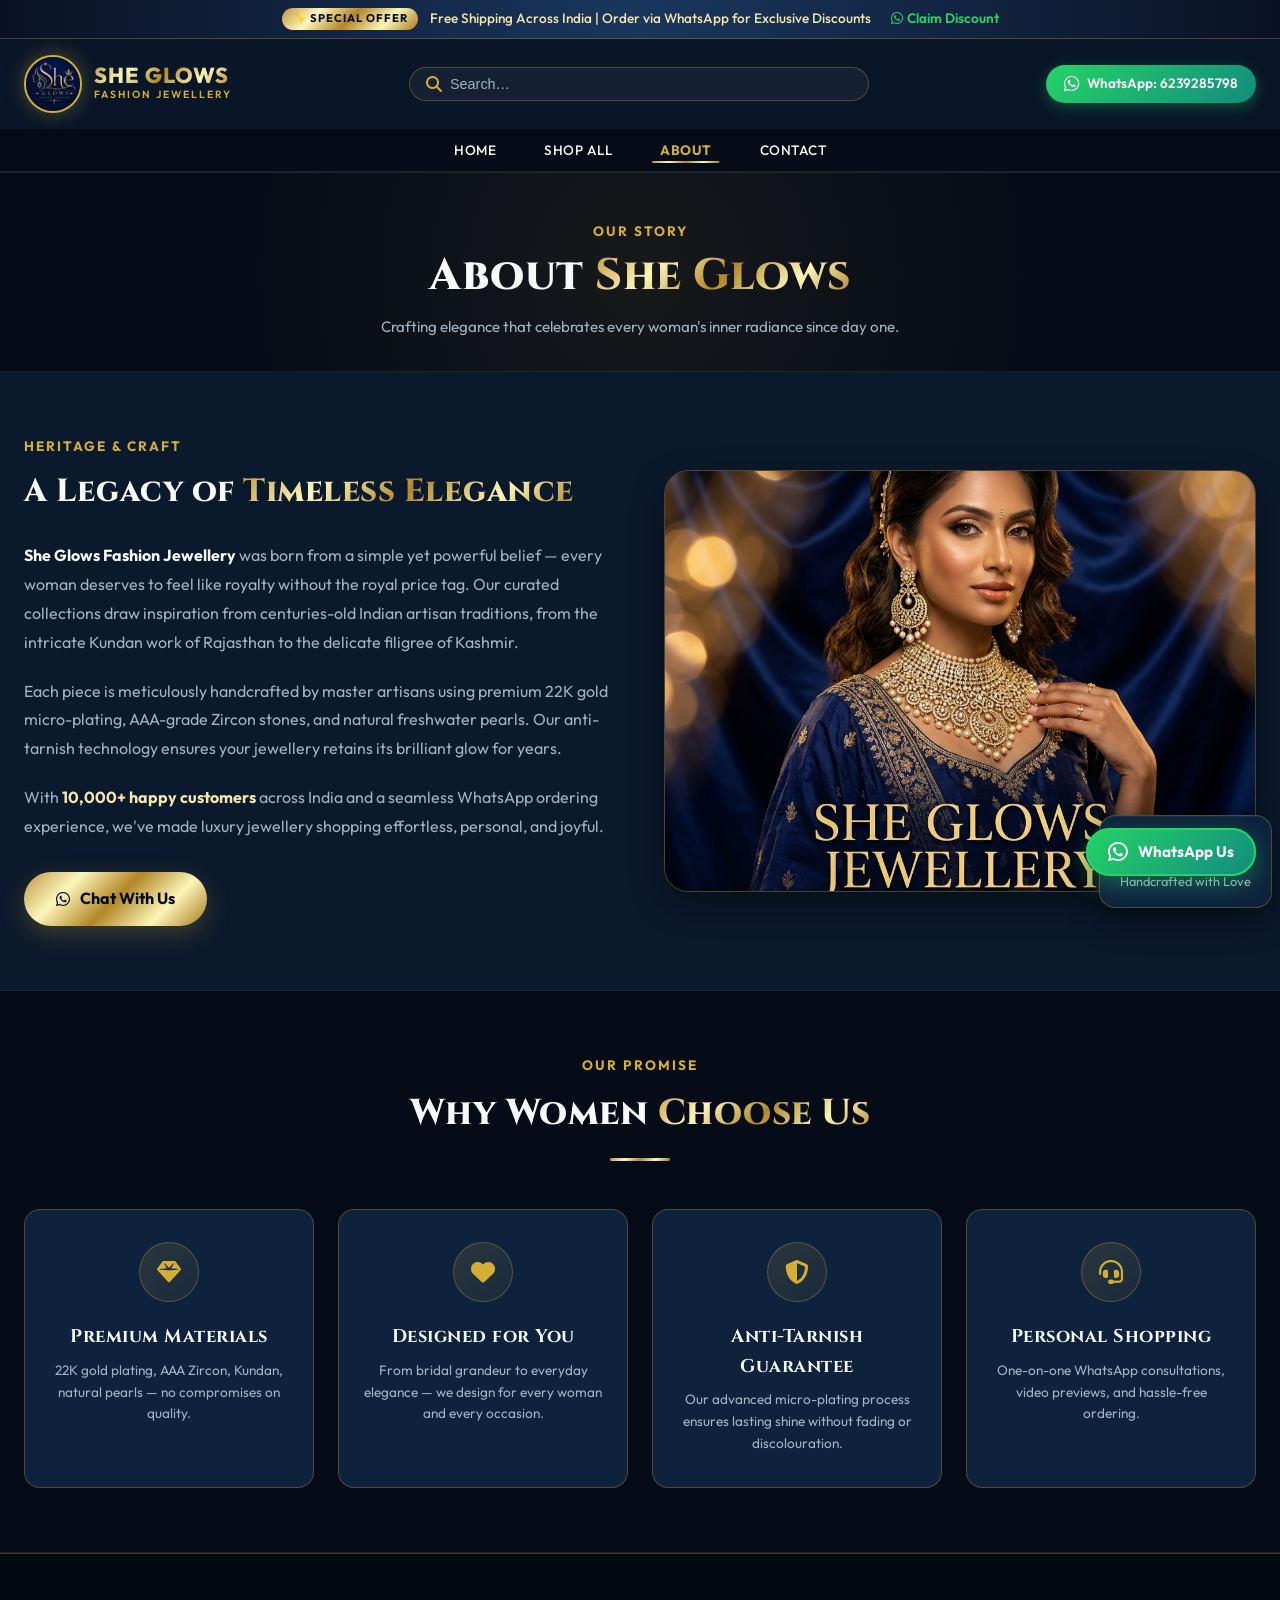
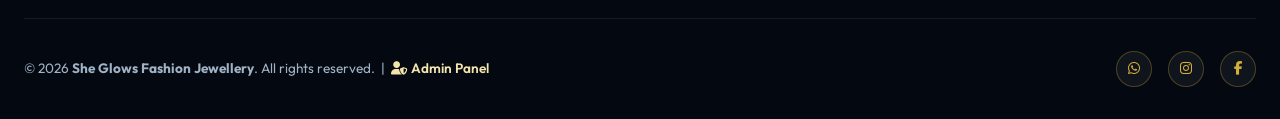
<file: about.html>
<!DOCTYPE html>
<html lang="en">
<head>
  <meta charset="UTF-8">
  <meta name="viewport" content="width=device-width, initial-scale=1.0">
  <title>About Us — She Glows Fashion Jewellery</title>
  <meta name="description" content="Learn about She Glows Fashion Jewellery — our heritage, craftsmanship, and mission to make every woman glow with royal handcrafted jewellery.">
  <link rel="icon" type="image/png" href="images/cat_jhumkis.png">
  <link rel="preconnect" href="https://fonts.googleapis.com">
  <link rel="preconnect" href="https://fonts.gstatic.com" crossorigin>
  <link href="https://fonts.googleapis.com/css2?family=Cinzel:wght@400;600;700;800;900&family=Outfit:wght@300;400;500;600;700&display=swap" rel="stylesheet">
  <link rel="stylesheet" href="https://cdnjs.cloudflare.com/ajax/libs/font-awesome/6.4.0/css/all.min.css">
  <link rel="stylesheet" href="css/styles.css">
</head>
<body>

  <!-- Announcement Ticker -->
  <div class="announcement-bar">
    <div class="container ticker-wrap">
      <div class="ticker-content">
        <span class="ticker-badge">✨ Special Offer</span>
        <span>Free Shipping Across India | Order via WhatsApp for Exclusive Discounts</span>
        <a href="https://wa.me/916239285798" target="_blank" class="ticker-wa-link"><i class="fab fa-whatsapp"></i> Claim Discount</a>
      </div>
    </div>
  </div>

  <!-- Header -->
  <header class="main-header">
    <div class="container header-container">
      <a href="index.html" class="brand-logo">
        <div class="logo-emblem"><img src="images/logo.jpg" alt="She Glows Logo" class="brand-logo-img"></div>
        <div class="brand-title-group"><span class="brand-name gold-text">SHE GLOWS</span><span class="brand-tagline">Fashion Jewellery</span></div>
      </a>
      <div class="search-wrapper">
        <div class="search-box"><i class="fas fa-search search-btn"></i><input type="text" id="search-input" class="search-input" placeholder="Search…" autocomplete="off"></div>
        <div id="search-results-dropdown" class="search-results-dropdown"></div>
      </div>
      <div class="header-actions">
        <a href="https://wa.me/916239285798" target="_blank" rel="noopener" class="contact-whatsapp-btn"><i class="fab fa-whatsapp" style="font-size:1.1rem;"></i><span>WhatsApp: 6239285798</span></a>
        <button class="mobile-nav-toggle" onclick="toggleMobileNav()"><i class="fas fa-bars"></i></button>
      </div>
    </div>
    <nav class="category-nav-bar">
      <div class="container">
        <ul class="cat-menu-list">
          <li class="cat-menu-item"><a href="index.html">Home</a></li>
          <li class="cat-menu-item"><a href="shop.html">Shop All</a></li>
          <li class="cat-menu-item"><a href="about.html" class="active-page">About</a></li>
          <li class="cat-menu-item"><a href="contact.html">Contact</a></li>
        </ul>
      </div>
    </nav>
  </header>

  <!-- Page Hero -->
  <section class="page-hero">
    <div class="container">
      <div class="page-hero-content">
        <span class="section-tag">Our Story</span>
        <h1 class="page-hero-title">About <span class="gold-text">She Glows</span></h1>
        <p class="page-hero-subtitle">Crafting elegance that celebrates every woman's inner radiance since day one.</p>
      </div>
    </div>
  </section>

  <!-- About Content -->
  <section style="padding: 4rem 0; background: var(--bg-secondary);">
    <div class="container">
      <div style="display: grid; grid-template-columns: 1fr 1fr; gap: 3rem; align-items: center;">
        <!-- Story Text -->
        <div>
          <span class="section-tag" style="text-align: left; display: block;">Heritage & Craft</span>
          <h2 style="font-family: 'Cinzel'; font-size: 2rem; font-weight: 800; margin-bottom: 1.5rem;">A Legacy of <span class="gold-text">Timeless Elegance</span></h2>
          <p style="color: var(--text-muted); margin-bottom: 1.25rem; line-height: 1.8;">
            <strong style="color: var(--text-light);">She Glows Fashion Jewellery</strong> was born from a simple yet powerful belief — every woman deserves to feel like royalty without the royal price tag. Our curated collections draw inspiration from centuries-old Indian artisan traditions, from the intricate Kundan work of Rajasthan to the delicate filigree of Kashmir.
          </p>
          <p style="color: var(--text-muted); margin-bottom: 1.25rem; line-height: 1.8;">
            Each piece is meticulously handcrafted by master artisans using premium 22K gold micro-plating, AAA-grade Zircon stones, and natural freshwater pearls. Our anti-tarnish technology ensures your jewellery retains its brilliant glow for years.
          </p>
          <p style="color: var(--text-muted); margin-bottom: 2rem; line-height: 1.8;">
            With <strong style="color: var(--gold-secondary);">10,000+ happy customers</strong> across India and a seamless WhatsApp ordering experience, we've made luxury jewellery shopping effortless, personal, and joyful.
          </p>
          <a href="https://wa.me/916239285798?text=Hi%20She%20Glows,%20tell%20me%20more%20about%20your%20brand!" target="_blank" class="btn-gold-primary" style="display: inline-flex;">
            <i class="fab fa-whatsapp"></i> Chat With Us
          </a>
        </div>
        <!-- Visual -->
        <div style="position: relative;">
          <div style="border-radius: var(--radius-lg); overflow: hidden; border: 1px solid var(--border-gold); box-shadow: var(--shadow-card);">
            <img src="images/hero_banner.png" alt="She Glows Artisan Craftsmanship" style="width: 100%; height: 420px; object-fit: cover;">
          </div>
          <div style="position: absolute; bottom: -16px; right: -16px; background: var(--bg-card); border: 1px solid var(--border-gold); padding: 16px 20px; border-radius: var(--radius-md); box-shadow: var(--shadow-card);">
            <div style="font-size: 1.5rem; font-weight: 800; color: var(--gold-primary); font-family: 'Cinzel';">100%</div>
            <div style="font-size: 0.8rem; color: var(--text-muted);">Handcrafted with Love</div>
          </div>
        </div>
      </div>
    </div>
  </section>

  <!-- Values Grid -->
  <section class="features-section">
    <div class="container">
      <div class="section-header">
        <span class="section-tag">Our Promise</span>
        <h2 class="section-title">Why Women <span class="gold-text">Choose Us</span></h2>
        <div class="section-divider"></div>
      </div>
      <div class="features-grid">
        <div class="feature-box">
          <div class="feature-icon-circle"><i class="fas fa-gem"></i></div>
          <h4>Premium Materials</h4>
          <p>22K gold plating, AAA Zircon, Kundan, natural pearls — no compromises on quality.</p>
        </div>
        <div class="feature-box">
          <div class="feature-icon-circle"><i class="fas fa-heart"></i></div>
          <h4>Designed for You</h4>
          <p>From bridal grandeur to everyday elegance — we design for every woman and every occasion.</p>
        </div>
        <div class="feature-box">
          <div class="feature-icon-circle"><i class="fas fa-shield-alt"></i></div>
          <h4>Anti-Tarnish Guarantee</h4>
          <p>Our advanced micro-plating process ensures lasting shine without fading or discolouration.</p>
        </div>
        <div class="feature-box">
          <div class="feature-icon-circle"><i class="fas fa-headset"></i></div>
          <h4>Personal Shopping</h4>
          <p>One-on-one WhatsApp consultations, video previews, and hassle-free ordering.</p>
        </div>
      </div>
    </div>
  </section>

  <footer class="main-footer">
    <div class="container">
      <div class="footer-bottom" style="padding-top: 2rem;">
        <div>© 2026 <strong>She Glows Fashion Jewellery</strong>. All rights reserved. &nbsp;|&nbsp; <a href="admin/login.html" style="color:var(--gold-secondary); font-weight:600;"><i class="fas fa-user-shield"></i> Admin Panel</a></div>
        <div class="social-links">
          <a href="https://wa.me/916239285798" target="_blank" class="social-icon"><i class="fab fa-whatsapp"></i></a>
          <a href="#" class="social-icon"><i class="fab fa-instagram"></i></a>
          <a href="#" class="social-icon"><i class="fab fa-facebook-f"></i></a>
        </div>
      </div>
    </div>
  </footer>

  <!-- Floating WhatsApp -->
  <div class="floating-whatsapp-widget">
    <div class="wa-pulse"></div>
    <a href="https://wa.me/916239285798" target="_blank" class="floating-wa-btn"><i class="fab fa-whatsapp" style="font-size:1.4rem;"></i><span>WhatsApp Us</span></a>
  </div>

  <script src="js/store.js"></script>
  <script src="js/main.js"></script>
</body>
</html>
</file>
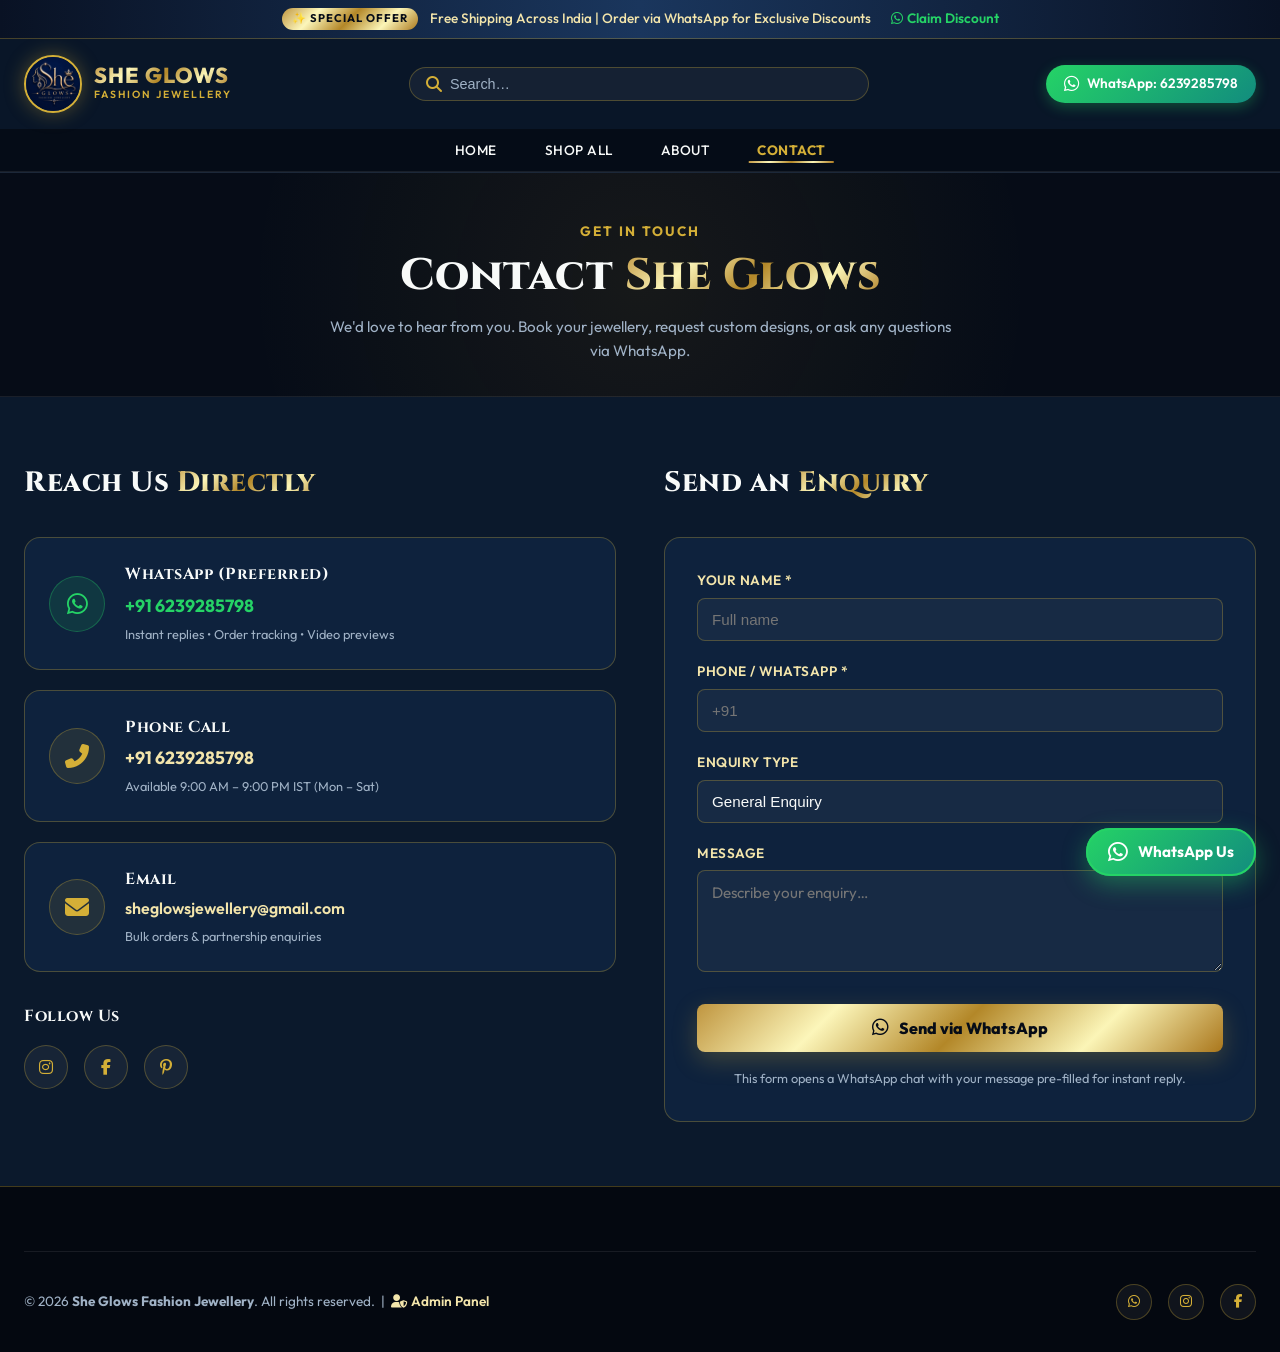
<file: contact.html>
<!DOCTYPE html>
<html lang="en">
<head>
  <meta charset="UTF-8">
  <meta name="viewport" content="width=device-width, initial-scale=1.0">
  <title>Contact Us — She Glows Fashion Jewellery</title>
  <meta name="description" content="Get in touch with She Glows Fashion Jewellery for orders, enquiries, and wholesale pricing. WhatsApp us directly at +91 6239285798.">
  <link rel="icon" type="image/png" href="images/cat_jhumkis.png">
  <link rel="preconnect" href="https://fonts.googleapis.com">
  <link rel="preconnect" href="https://fonts.gstatic.com" crossorigin>
  <link href="https://fonts.googleapis.com/css2?family=Cinzel:wght@400;600;700;800;900&family=Outfit:wght@300;400;500;600;700&display=swap" rel="stylesheet">
  <link rel="stylesheet" href="https://cdnjs.cloudflare.com/ajax/libs/font-awesome/6.4.0/css/all.min.css">
  <link rel="stylesheet" href="css/styles.css">
</head>
<body>

  <!-- Announcement Ticker -->
  <div class="announcement-bar">
    <div class="container ticker-wrap">
      <div class="ticker-content">
        <span class="ticker-badge">✨ Special Offer</span>
        <span>Free Shipping Across India | Order via WhatsApp for Exclusive Discounts</span>
        <a href="https://wa.me/916239285798" target="_blank" class="ticker-wa-link"><i class="fab fa-whatsapp"></i> Claim Discount</a>
      </div>
    </div>
  </div>

  <!-- Header -->
  <header class="main-header">
    <div class="container header-container">
      <a href="index.html" class="brand-logo">
        <div class="logo-emblem"><img src="images/logo.jpg" alt="She Glows Logo" class="brand-logo-img"></div>
        <div class="brand-title-group"><span class="brand-name gold-text">SHE GLOWS</span><span class="brand-tagline">Fashion Jewellery</span></div>
      </a>
      <div class="search-wrapper">
        <div class="search-box"><i class="fas fa-search search-btn"></i><input type="text" id="search-input" class="search-input" placeholder="Search…" autocomplete="off"></div>
        <div id="search-results-dropdown" class="search-results-dropdown"></div>
      </div>
      <div class="header-actions">
        <a href="https://wa.me/916239285798" target="_blank" rel="noopener" class="contact-whatsapp-btn"><i class="fab fa-whatsapp" style="font-size:1.1rem;"></i><span>WhatsApp: 6239285798</span></a>
        <button class="mobile-nav-toggle" onclick="toggleMobileNav()"><i class="fas fa-bars"></i></button>
      </div>
    </div>
    <nav class="category-nav-bar">
      <div class="container">
        <ul class="cat-menu-list">
          <li class="cat-menu-item"><a href="index.html">Home</a></li>
          <li class="cat-menu-item"><a href="shop.html">Shop All</a></li>
          <li class="cat-menu-item"><a href="about.html">About</a></li>
          <li class="cat-menu-item"><a href="contact.html" class="active-page">Contact</a></li>
        </ul>
      </div>
    </nav>
  </header>

  <!-- Page Hero -->
  <section class="page-hero">
    <div class="container">
      <div class="page-hero-content">
        <span class="section-tag">Get In Touch</span>
        <h1 class="page-hero-title">Contact <span class="gold-text">She Glows</span></h1>
        <p class="page-hero-subtitle">We'd love to hear from you. Book your jewellery, request custom designs, or ask any questions via WhatsApp.</p>
      </div>
    </div>
  </section>

  <!-- Contact Content -->
  <section style="padding: 4rem 0; background: var(--bg-secondary);">
    <div class="container">
      <div style="display: grid; grid-template-columns: 1fr 1fr; gap: 3rem;">

        <!-- Contact Cards -->
        <div>
          <h2 style="font-family: 'Cinzel'; font-size: 1.75rem; font-weight: 800; margin-bottom: 2rem;">Reach Us <span class="gold-text">Directly</span></h2>

          <!-- WhatsApp Card -->
          <div style="background: var(--bg-card); border: 1px solid var(--border-gold); border-radius: 16px; padding: 1.5rem; margin-bottom: 1.25rem; display: flex; align-items: center; gap: 1.25rem; transition: transform 0.3s;" onmouseover="this.style.transform='translateY(-4px)'" onmouseout="this.style.transform='none'">
            <div style="width: 56px; height: 56px; border-radius: 50%; background: rgba(37,211,102,0.12); border: 1px solid rgba(37,211,102,0.3); display: flex; align-items: center; justify-content: center; font-size: 1.5rem; color: #25D366; flex-shrink:0;">
              <i class="fab fa-whatsapp"></i>
            </div>
            <div>
              <h4 style="font-family: 'Cinzel'; font-size: 1rem; margin-bottom: 4px;">WhatsApp (Preferred)</h4>
              <a href="https://wa.me/916239285798" target="_blank" style="color: #25D366; font-weight: 700; font-size: 1.1rem;">+91 6239285798</a>
              <p style="font-size: 0.8rem; color: var(--text-muted); margin-top: 4px;">Instant replies • Order tracking • Video previews</p>
            </div>
          </div>

          <!-- Phone Card -->
          <div style="background: var(--bg-card); border: 1px solid var(--border-gold); border-radius: 16px; padding: 1.5rem; margin-bottom: 1.25rem; display: flex; align-items: center; gap: 1.25rem; transition: transform 0.3s;" onmouseover="this.style.transform='translateY(-4px)'" onmouseout="this.style.transform='none'">
            <div style="width: 56px; height: 56px; border-radius: 50%; background: rgba(212,175,55,0.1); border: 1px solid var(--border-gold); display: flex; align-items: center; justify-content: center; font-size: 1.5rem; color: var(--gold-primary); flex-shrink:0;">
              <i class="fas fa-phone-alt"></i>
            </div>
            <div>
              <h4 style="font-family: 'Cinzel'; font-size: 1rem; margin-bottom: 4px;">Phone Call</h4>
              <a href="tel:+916239285798" style="color: var(--gold-secondary); font-weight: 700; font-size: 1.1rem;">+91 6239285798</a>
              <p style="font-size: 0.8rem; color: var(--text-muted); margin-top: 4px;">Available 9:00 AM – 9:00 PM IST (Mon – Sat)</p>
            </div>
          </div>

          <!-- Email Card -->
          <div style="background: var(--bg-card); border: 1px solid var(--border-gold); border-radius: 16px; padding: 1.5rem; margin-bottom: 1.25rem; display: flex; align-items: center; gap: 1.25rem; transition: transform 0.3s;" onmouseover="this.style.transform='translateY(-4px)'" onmouseout="this.style.transform='none'">
            <div style="width: 56px; height: 56px; border-radius: 50%; background: rgba(212,175,55,0.1); border: 1px solid var(--border-gold); display: flex; align-items: center; justify-content: center; font-size: 1.5rem; color: var(--gold-primary); flex-shrink:0;">
              <i class="fas fa-envelope"></i>
            </div>
            <div>
              <h4 style="font-family: 'Cinzel'; font-size: 1rem; margin-bottom: 4px;">Email</h4>
              <span style="color: var(--gold-secondary); font-weight: 600;">sheglowsjewellery@gmail.com</span>
              <p style="font-size: 0.8rem; color: var(--text-muted); margin-top: 4px;">Bulk orders & partnership enquiries</p>
            </div>
          </div>

          <!-- Social -->
          <div style="margin-top: 2rem;">
            <h4 style="font-family: 'Cinzel'; font-size: 1rem; margin-bottom: 1rem;">Follow Us</h4>
            <div style="display: flex; gap: 1rem;">
              <a href="#" style="width: 44px; height: 44px; border-radius: 50%; background: rgba(255,255,255,0.05); border: 1px solid var(--border-gold); display: flex; align-items: center; justify-content: center; color: var(--gold-primary); transition: 0.2s;" title="Instagram"><i class="fab fa-instagram"></i></a>
              <a href="#" style="width: 44px; height: 44px; border-radius: 50%; background: rgba(255,255,255,0.05); border: 1px solid var(--border-gold); display: flex; align-items: center; justify-content: center; color: var(--gold-primary); transition: 0.2s;" title="Facebook"><i class="fab fa-facebook-f"></i></a>
              <a href="#" style="width: 44px; height: 44px; border-radius: 50%; background: rgba(255,255,255,0.05); border: 1px solid var(--border-gold); display: flex; align-items: center; justify-content: center; color: var(--gold-primary); transition: 0.2s;" title="Pinterest"><i class="fab fa-pinterest-p"></i></a>
            </div>
          </div>
        </div>

        <!-- Enquiry Form -->
        <div>
          <h2 style="font-family: 'Cinzel'; font-size: 1.75rem; font-weight: 800; margin-bottom: 2rem;">Send an <span class="gold-text">Enquiry</span></h2>
          <form id="contact-form" onsubmit="return false;" style="background: var(--bg-card); border: 1px solid var(--border-gold); border-radius: 16px; padding: 2rem;">
            <div style="margin-bottom: 1.25rem;">
              <label style="display: block; font-size: 0.85rem; font-weight: 600; color: var(--gold-secondary); margin-bottom: 6px; text-transform: uppercase; letter-spacing: 0.5px;">Your Name *</label>
              <input id="contact-name" type="text" placeholder="Full name" required style="width: 100%; background: rgba(255,255,255,0.04); border: 1px solid var(--border-gold); border-radius: 8px; padding: 12px 14px; color: var(--text-light); font-size: 0.95rem; outline: none;">
            </div>
            <div style="margin-bottom: 1.25rem;">
              <label style="display: block; font-size: 0.85rem; font-weight: 600; color: var(--gold-secondary); margin-bottom: 6px; text-transform: uppercase; letter-spacing: 0.5px;">Phone / WhatsApp *</label>
              <input id="contact-phone" type="tel" placeholder="+91 " required style="width: 100%; background: rgba(255,255,255,0.04); border: 1px solid var(--border-gold); border-radius: 8px; padding: 12px 14px; color: var(--text-light); font-size: 0.95rem; outline: none;">
            </div>
            <div style="margin-bottom: 1.25rem;">
              <label style="display: block; font-size: 0.85rem; font-weight: 600; color: var(--gold-secondary); margin-bottom: 6px; text-transform: uppercase; letter-spacing: 0.5px;">Enquiry Type</label>
              <select id="contact-type" style="width: 100%; background: rgba(255,255,255,0.04); border: 1px solid var(--border-gold); border-radius: 8px; padding: 12px 14px; color: var(--text-light); font-size: 0.95rem; appearance: none; outline: none;">
                <option value="general" style="background: #0E223D;">General Enquiry</option>
                <option value="order" style="background: #0E223D;">Order Placement</option>
                <option value="custom" style="background: #0E223D;">Custom Design Request</option>
                <option value="wholesale" style="background: #0E223D;">Wholesale / Bulk</option>
                <option value="return" style="background: #0E223D;">Return / Exchange</option>
              </select>
            </div>
            <div style="margin-bottom: 1.5rem;">
              <label style="display: block; font-size: 0.85rem; font-weight: 600; color: var(--gold-secondary); margin-bottom: 6px; text-transform: uppercase; letter-spacing: 0.5px;">Message</label>
              <textarea id="contact-msg" rows="4" placeholder="Describe your enquiry…" style="width: 100%; background: rgba(255,255,255,0.04); border: 1px solid var(--border-gold); border-radius: 8px; padding: 12px 14px; color: var(--text-light); font-size: 0.95rem; resize: vertical; font-family: inherit; outline: none;"></textarea>
            </div>
            <button type="button" onclick="submitContactForm()" style="width: 100%; display: inline-flex; align-items: center; justify-content: center; gap: 10px; background: linear-gradient(135deg, #BF953F 0%, #FCF6BA 25%, #B38728 50%, #FBF5B7 75%, #AA771C 100%); color: #060C17; padding: 14px; border-radius: 8px; font-weight: 800; font-size: 1rem; border: none; cursor: pointer; box-shadow: 0 8px 24px rgba(212,175,55,0.25); transition: 0.3s;">
              <i class="fab fa-whatsapp" style="font-size: 1.2rem;"></i> Send via WhatsApp
            </button>
            <p style="font-size: 0.8rem; color: var(--text-muted); margin-top: 1rem; text-align: center;">
              This form opens a WhatsApp chat with your message pre-filled for instant reply.
            </p>
          </form>
        </div>

      </div>
    </div>
  </section>

  <footer class="main-footer">
    <div class="container">
      <div class="footer-bottom" style="padding-top: 2rem;">
        <div>© 2026 <strong>She Glows Fashion Jewellery</strong>. All rights reserved. &nbsp;|&nbsp; <a href="admin/login.html" style="color:var(--gold-secondary); font-weight:600;"><i class="fas fa-user-shield"></i> Admin Panel</a></div>
        <div class="social-links">
          <a href="https://wa.me/916239285798" target="_blank" class="social-icon"><i class="fab fa-whatsapp"></i></a>
          <a href="#" class="social-icon"><i class="fab fa-instagram"></i></a>
          <a href="#" class="social-icon"><i class="fab fa-facebook-f"></i></a>
        </div>
      </div>
    </div>
  </footer>

  <!-- Floating WhatsApp -->
  <div class="floating-whatsapp-widget">
    <div class="wa-pulse"></div>
    <a href="https://wa.me/916239285798" target="_blank" class="floating-wa-btn"><i class="fab fa-whatsapp" style="font-size:1.4rem;"></i><span>WhatsApp Us</span></a>
  </div>

  <script src="js/store.js"></script>
  <script src="js/main.js"></script>
  <script>
    function submitContactForm() {
      const name = document.getElementById('contact-name').value.trim();
      const phone = document.getElementById('contact-phone').value.trim();
      const type = document.getElementById('contact-type').value;
      const msg = document.getElementById('contact-msg').value.trim();

      if (!name || !phone) {
        alert('Please fill in your name and phone number.');
        return;
      }

      const typeLabels = { general: 'General Enquiry', order: 'Order Placement', custom: 'Custom Design', wholesale: 'Wholesale / Bulk', return: 'Return / Exchange' };
      const text = `Hi She Glows Fashion Jewellery! ✨%0A%0A*Name:* ${encodeURIComponent(name)}%0A*Phone:* ${encodeURIComponent(phone)}%0A*Enquiry:* ${typeLabels[type] || type}%0A%0A${msg ? encodeURIComponent(msg) : 'I have an enquiry.'}`;
      window.open(`https://wa.me/916239285798?text=${text}`, '_blank');
    }
  </script>
</body>
</html>
</file>
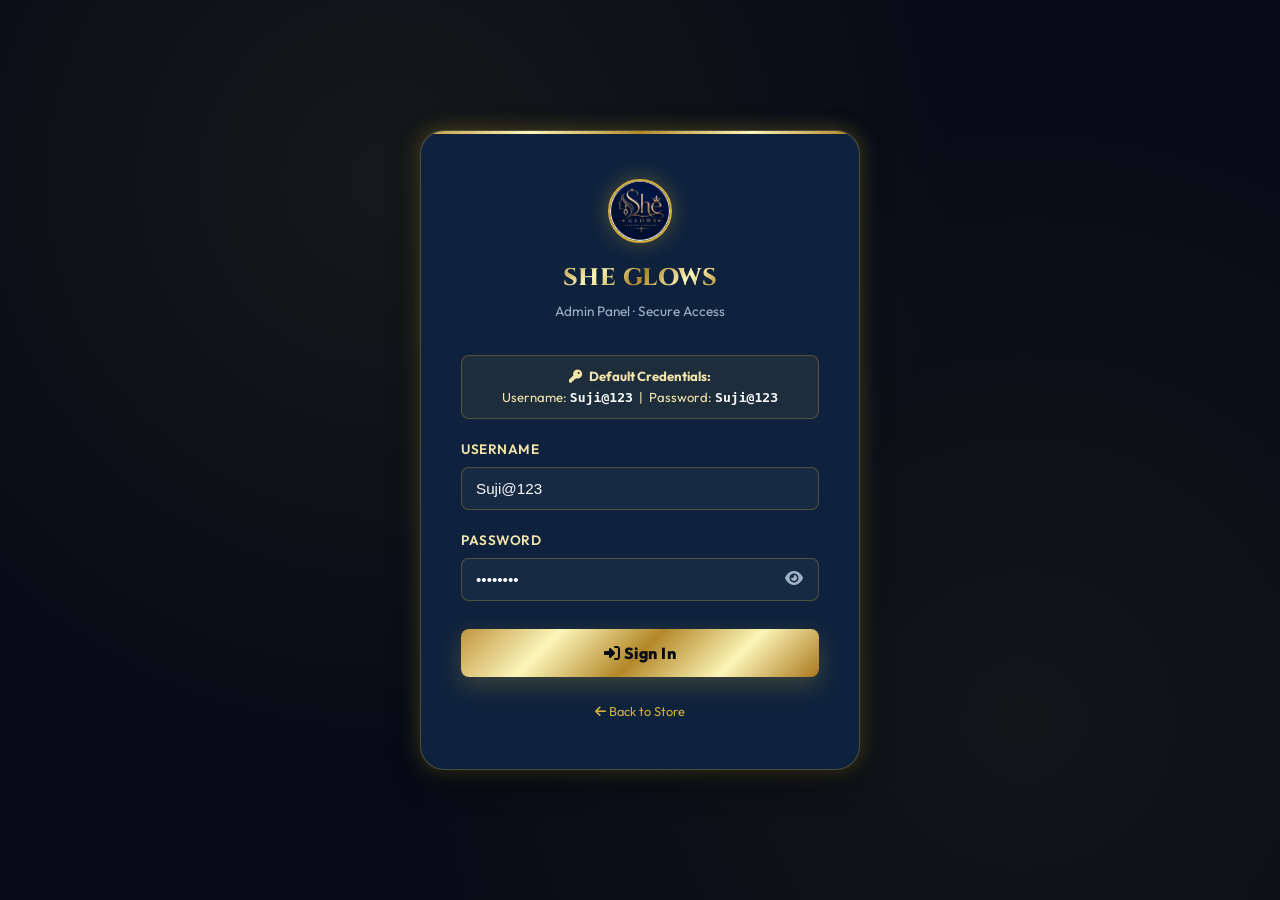
<file: admin/dashboard.html>
<!DOCTYPE html>
<html lang="en">
<head>
  <meta charset="UTF-8">
  <meta name="viewport" content="width=device-width, initial-scale=1.0">
  <title>Admin Dashboard — She Glows Fashion Jewellery</title>
  <meta name="robots" content="noindex, nofollow">
  <link rel="icon" type="image/png" href="../images/cat_jhumkis.png">
  <link rel="preconnect" href="https://fonts.googleapis.com">
  <link rel="preconnect" href="https://fonts.gstatic.com" crossorigin>
  <link href="https://fonts.googleapis.com/css2?family=Cinzel:wght@400;600;700;800;900&family=Outfit:wght@300;400;500;600;700&display=swap" rel="stylesheet">
  <link rel="stylesheet" href="https://cdnjs.cloudflare.com/ajax/libs/font-awesome/6.4.0/css/all.min.css">
  <link rel="stylesheet" href="../css/admin.css">
</head>
<body>

  <!-- Toast container -->
  <div id="toast-container" class="toast-container"></div>

  <div class="admin-layout">

    <!-- ===================== SIDEBAR ===================== -->
    <aside class="admin-sidebar" id="admin-sidebar">
      <div class="sidebar-brand">
        <div class="sidebar-brand-icon" style="overflow:hidden;">
          <img src="../images/logo.jpg" alt="She Glows Logo" style="width:100%; height:100%; object-fit:cover; border-radius:50%;">
        </div>
        <div>
          <h3 class="gold-text">SHE GLOWS</h3>
          <span>Admin Panel</span>
        </div>
      </div>

      <ul class="sidebar-nav">
        <li><a href="#" class="active" data-section="dashboard"><i class="fas fa-chart-line"></i> Dashboard</a></li>
        <li><a href="#" data-section="products"><i class="fas fa-gem"></i> Products</a></li>
        <li><a href="#" data-section="settings"><i class="fas fa-cog"></i> Settings</a></li>
        <li><a href="../index.html"><i class="fas fa-store"></i> View Store</a></li>
      </ul>

      <div class="sidebar-footer">
        <button class="sidebar-logout-btn" onclick="doLogout()">
          <i class="fas fa-sign-out-alt"></i> Logout
        </button>
      </div>
    </aside>

    <!-- ===================== MAIN CONTENT ===================== -->
    <main class="admin-main">

      <!-- Top bar -->
      <div class="admin-topbar">
        <div style="display:flex; align-items:center; gap:1rem;">
          <button class="mobile-sidebar-toggle" onclick="toggleSidebar()">
            <i class="fas fa-bars"></i> Menu
          </button>
          <h1 id="page-title">Dashboard</h1>
        </div>
        <div class="admin-topbar-actions">
          <div class="admin-user-badge">
            <i class="fas fa-user-shield"></i>
            <span id="admin-username-display">Admin</span>
          </div>
        </div>
      </div>

      <!-- ================== DASHBOARD SECTION ================== -->
      <section id="section-dashboard">
        <!-- Stats Row -->
        <div class="stats-row" id="stats-row">
          <!-- Populated by JS -->
        </div>

        <!-- Recent Products Preview -->
        <div class="admin-panel">
          <div class="panel-header">
            <h3><i class="fas fa-clock" style="color:var(--gold-primary); margin-right:8px;"></i> Recent Products</h3>
            <button class="btn-outline-sm" onclick="switchSection('products')">View All <i class="fas fa-arrow-right"></i></button>
          </div>
          <div class="panel-body">
            <table class="product-table">
              <thead>
                <tr>
                  <th>Product</th>
                  <th>Category</th>
                  <th>Price</th>
                  <th>Status</th>
                </tr>
              </thead>
              <tbody id="recent-products-body">
                <!-- JS populated -->
              </tbody>
            </table>
          </div>
        </div>
      </section>

      <!-- ================== PRODUCTS SECTION ================== -->
      <section id="section-products" style="display:none;">
        <div class="admin-panel">
          <div class="panel-header">
            <h3><i class="fas fa-gem" style="color:var(--gold-primary); margin-right:8px;"></i> All Products</h3>
            <div style="display:flex; gap:0.75rem; flex-wrap:wrap;">
              <button class="btn-primary-gold" onclick="openProductForm()">
                <i class="fas fa-plus"></i> Add Product
              </button>
              <button class="btn-outline-sm" onclick="exportProducts()">
                <i class="fas fa-download"></i> Export
              </button>
              <label class="btn-outline-sm" style="cursor:pointer;">
                <i class="fas fa-upload"></i> Import
                <input type="file" accept=".json" onchange="importProducts(event)" style="display:none;">
              </label>
            </div>
          </div>
          <div class="panel-body">
            <table class="product-table">
              <thead>
                <tr>
                  <th>Product</th>
                  <th>Category</th>
                  <th>Price</th>
                  <th>MRP</th>
                  <th>Tag</th>
                  <th>Stock</th>
                  <th>Actions</th>
                </tr>
              </thead>
              <tbody id="all-products-body">
                <!-- JS populated -->
              </tbody>
            </table>
          </div>
        </div>
      </section>

      <!-- ================== SETTINGS SECTION ================== -->
      <section id="section-settings" style="display:none;">
        <div class="admin-panel">
          <div class="panel-header">
            <h3><i class="fas fa-cog" style="color:var(--gold-primary); margin-right:8px;"></i> Account Settings</h3>
          </div>
          <div class="panel-body">
            <div class="settings-section">
              <h4>Change Password</h4>
              <form onsubmit="return false;" style="max-width:400px;">
                <div class="form-group">
                  <label class="form-label" for="current-pw">Current Password</label>
                  <input class="form-input" type="password" id="current-pw" required>
                </div>
                <div class="form-group">
                  <label class="form-label" for="new-pw">New Password</label>
                  <input class="form-input" type="password" id="new-pw" required minlength="8">
                </div>
                <div class="form-group">
                  <label class="form-label" for="confirm-pw">Confirm New Password</label>
                  <input class="form-input" type="password" id="confirm-pw" required minlength="8">
                </div>
                <button type="button" class="btn-primary-gold" onclick="handleChangePassword()">
                  <i class="fas fa-key"></i> Update Password
                </button>
              </form>
            </div>

            <div class="settings-section">
              <h4>Data Management</h4>
              <div style="display:flex; gap:0.75rem; flex-wrap:wrap;">
                <button class="btn-outline-sm" onclick="exportProducts()">
                  <i class="fas fa-download"></i> Export All Data (JSON)
                </button>
                <button class="btn-danger-sm" onclick="confirmResetData()">
                  <i class="fas fa-trash-alt"></i> Reset All Data to Default
                </button>
              </div>
            </div>
          </div>
        </div>
      </section>

    </main>
  </div>

  <!-- ===================== ADD/EDIT PRODUCT MODAL ===================== -->
  <div id="product-form-modal" class="form-modal-overlay">
    <div class="form-modal">
      <div class="form-modal-header">
        <h3 id="form-modal-title"><i class="fas fa-plus" style="color:var(--gold-primary); margin-right:8px;"></i> Add New Product</h3>
        <button class="form-modal-close" onclick="closeProductForm()">&times;</button>
      </div>
      <div class="form-modal-body">
        <input type="hidden" id="edit-product-id">

        <div class="form-row">
          <div class="form-group">
            <label class="form-label" for="prod-title">Product Title *</label>
            <input class="form-input" type="text" id="prod-title" placeholder="e.g. Royal Kundan Pearl Jhumki" required>
          </div>
          <div class="form-group">
            <label class="form-label" for="prod-category">Category *</label>
            <select class="form-select" id="prod-category" required>
              <option value="">Select Category</option>
              <option value="earrings">Earrings</option>
              <option value="jhumkis">Jhumkis</option>
              <option value="bracelets">Bracelets</option>
              <option value="kadas">Kadas</option>
              <option value="chains">Chains</option>
              <option value="kashmiri">Kashmiri Jewellery</option>
              <option value="trending">Trending Jewellery</option>
            </select>
          </div>
        </div>

        <div class="form-row">
          <div class="form-group">
            <label class="form-label" for="prod-price">Selling Price (₹) *</label>
            <input class="form-input" type="number" id="prod-price" placeholder="1499" min="1" required>
          </div>
          <div class="form-group">
            <label class="form-label" for="prod-mrp">MRP (₹) *</label>
            <input class="form-input" type="number" id="prod-mrp" placeholder="2999" min="1" required>
          </div>
        </div>

        <div class="form-row">
          <div class="form-group">
            <label class="form-label" for="prod-tag">Product Badge/Tag</label>
            <input class="form-input" type="text" id="prod-tag" placeholder="e.g. Bestseller, Trending">
          </div>
          <div class="form-group">
            <label class="form-label" for="prod-stock">In Stock?</label>
            <select class="form-select" id="prod-stock">
              <option value="true">In Stock</option>
              <option value="false">Out of Stock</option>
            </select>
          </div>
        </div>

        <div class="form-row">
          <div class="form-group">
            <label class="form-label" for="prod-rating">Rating (0-5)</label>
            <input class="form-input" type="number" id="prod-rating" placeholder="4.9" min="0" max="5" step="0.1">
          </div>
          <div class="form-group">
            <label class="form-label" for="prod-reviews">Review Count</label>
            <input class="form-input" type="number" id="prod-reviews" placeholder="128" min="0">
          </div>
        </div>

        <div class="form-group form-group-full">
          <label class="form-label" for="prod-desc">Description</label>
          <textarea class="form-textarea" id="prod-desc" rows="3" placeholder="Write a compelling product description…"></textarea>
        </div>

        <div class="form-group form-group-full">
          <label class="form-label">Product Image</label>
          <div class="image-upload-zone" id="image-upload-zone" onclick="document.getElementById('prod-image-file').click()">
            <i class="fas fa-cloud-upload-alt"></i>
            <p>Click to upload or drag & drop (Max 2MB)</p>
            <img id="image-preview" class="image-preview" alt="Preview">
          </div>
          <input type="file" id="prod-image-file" accept="image/*" style="display:none;" onchange="handleImageUpload(event)">
          <input type="hidden" id="prod-image-data">
        </div>
      </div>
      <div class="form-modal-footer">
        <button class="btn-outline-sm" onclick="closeProductForm()">Cancel</button>
        <button class="btn-primary-gold" onclick="saveProduct()">
          <i class="fas fa-check"></i> <span id="form-save-label">Save Product</span>
        </button>
      </div>
    </div>
  </div>

  <!-- ===================== CONFIRM DIALOG ===================== -->
  <div id="confirm-dialog" class="confirm-overlay">
    <div class="confirm-box">
      <h4 id="confirm-title">Are you sure?</h4>
      <p id="confirm-message">This action cannot be undone.</p>
      <div class="confirm-actions">
        <button class="btn-outline-sm" onclick="closeConfirm()">Cancel</button>
        <button class="btn-danger-sm" id="confirm-action-btn" onclick="">Confirm</button>
      </div>
    </div>
  </div>

  <!-- Scripts -->
  <script src="../js/auth.js"></script>
  <script src="../js/store.js"></script>
  <script src="../js/admin.js"></script>
</body>
</html>
</file>
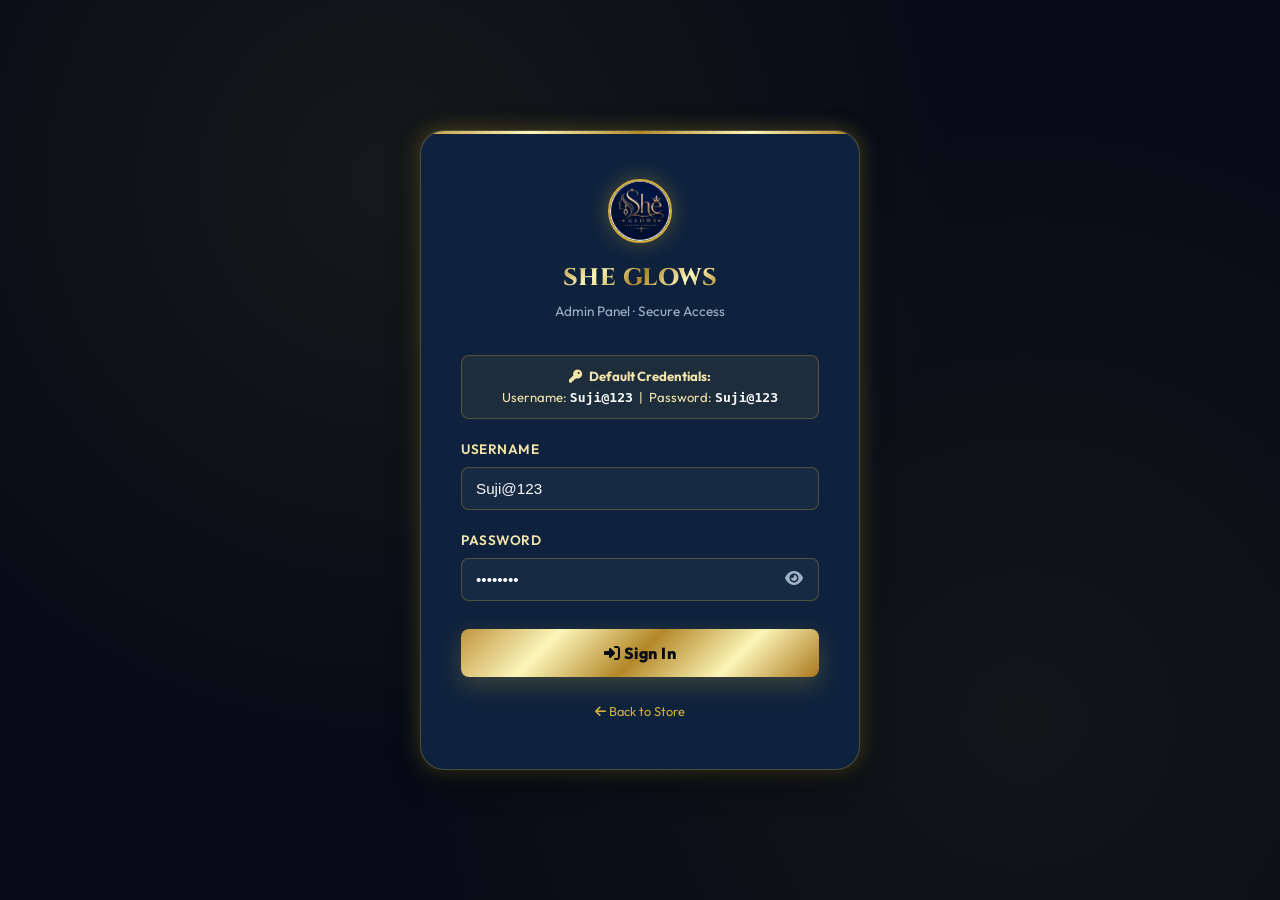
<file: admin/login.html>
<!DOCTYPE html>
<html lang="en">
<head>
  <meta charset="UTF-8">
  <meta name="viewport" content="width=device-width, initial-scale=1.0">
  <title>Admin Login — She Glows Fashion Jewellery</title>
  <meta name="robots" content="noindex, nofollow">
  <link rel="icon" type="image/png" href="../images/cat_jhumkis.png">
  <link rel="preconnect" href="https://fonts.googleapis.com">
  <link rel="preconnect" href="https://fonts.gstatic.com" crossorigin>
  <link href="https://fonts.googleapis.com/css2?family=Cinzel:wght@400;600;700;800;900&family=Outfit:wght@300;400;500;600;700&display=swap" rel="stylesheet">
  <link rel="stylesheet" href="https://cdnjs.cloudflare.com/ajax/libs/font-awesome/6.4.0/css/all.min.css">
  <link rel="stylesheet" href="../css/admin.css">
</head>
<body class="login-page">

  <div class="login-card">
    <!-- Logo -->
    <div class="login-logo">
      <div class="login-logo-icon" style="overflow:hidden;">
        <img src="../images/logo.jpg" alt="She Glows Logo" style="width:100%; height:100%; object-fit:cover; border-radius:50%;">
      </div>
      <h2 class="gold-text">SHE GLOWS</h2>
      <p>Admin Panel · Secure Access</p>
    </div>

    <!-- Status Message -->
    <div id="login-msg" class="login-msg"></div>

    <!-- Credentials Hint Badge -->
    <div style="padding: 10px 14px; border-radius: 8px; background: rgba(212,175,55,0.08); border: 1px solid rgba(212,175,55,0.3); margin-bottom: 1.25rem; font-size: 0.82rem; color: var(--gold-secondary); text-align: center;">
      <i class="fas fa-key" style="margin-right: 4px;"></i> <strong>Default Credentials:</strong><br>
      Username: <code style="color:var(--text-light); font-weight:700;">Suji@123</code> &nbsp;|&nbsp; Password: <code style="color:var(--text-light); font-weight:700;">Suji@123</code>
    </div>

    <!-- Setup Form (fallback if reset) -->
    <form id="setup-form" style="display:none;" onsubmit="return false;">
      <div class="form-group">
        <label class="form-label" for="setup-username">Username</label>
        <input class="form-input" type="text" id="setup-username" value="Suji@123" required autocomplete="off">
      </div>
      <div class="form-group">
        <label class="form-label" for="setup-password">Password</label>
        <div class="password-wrapper">
          <input class="form-input" type="password" id="setup-password" value="Suji@123" required minlength="8">
          <span class="password-toggle" onclick="togglePasswordVisibility('setup-password', this)"><i class="fas fa-eye"></i></span>
        </div>
      </div>
      <div class="form-group">
        <label class="form-label" for="setup-confirm">Confirm Password</label>
        <div class="password-wrapper">
          <input class="form-input" type="password" id="setup-confirm" value="Suji@123" required minlength="8">
          <span class="password-toggle" onclick="togglePasswordVisibility('setup-confirm', this)"><i class="fas fa-eye"></i></span>
        </div>
      </div>
      <button type="button" class="btn-login" onclick="handleSetup()">
        <i class="fas fa-shield-alt"></i> Create Admin Account
      </button>
    </form>

    <!-- Login Form -->
    <form id="login-form" onsubmit="return false;">
      <div class="form-group">
        <label class="form-label" for="login-username">Username</label>
        <input class="form-input" type="text" id="login-username" value="Suji@123" required autocomplete="off">
      </div>
      <div class="form-group">
        <label class="form-label" for="login-password">Password</label>
        <div class="password-wrapper">
          <input class="form-input" type="password" id="login-password" value="Suji@123" required>
          <span class="password-toggle" onclick="togglePasswordVisibility('login-password', this)"><i class="fas fa-eye"></i></span>
        </div>
      </div>
      <button type="button" class="btn-login" id="login-submit-btn" onclick="handleLogin()">
        <i class="fas fa-sign-in-alt"></i> Sign In
      </button>
    </form>

    <div class="login-footer">
      <a href="../index.html"><i class="fas fa-arrow-left"></i> Back to Store</a>
    </div>
  </div>

  <script src="../js/auth.js"></script>
  <script>
    document.addEventListener('DOMContentLoaded', async () => {
      // Ensure default credentials exist (Suji@123 / Suji@123)
      await SheGlowsAuth.ensureDefaultCredentials();

      // If already logged in, redirect to dashboard
      if (SheGlowsAuth.isAuthenticated()) {
        window.location.href = 'dashboard.html';
        return;
      }

      // Check if redirected with expired session
      const params = new URLSearchParams(window.location.search);
      if (params.get('expired') === '1') {
        showMsg('Session expired. Please login again.', 'error');
      }

      // Enter key listeners
      document.getElementById('login-password')?.addEventListener('keydown', (e) => {
        if (e.key === 'Enter') handleLogin();
      });
      document.getElementById('setup-confirm')?.addEventListener('keydown', (e) => {
        if (e.key === 'Enter') handleSetup();
      });
    });

    function showMsg(text, type) {
      const el = document.getElementById('login-msg');
      el.textContent = text;
      el.className = 'login-msg ' + type;
    }

    function clearMsg() {
      const el = document.getElementById('login-msg');
      el.textContent = '';
      el.className = 'login-msg';
    }

    async function handleSetup() {
      clearMsg();
      const username = document.getElementById('setup-username').value.trim();
      const password = document.getElementById('setup-password').value;
      const confirm = document.getElementById('setup-confirm').value;

      if (!username || !password) {
        return showMsg('All fields are required.', 'error');
      }
      if (password !== confirm) {
        return showMsg('Passwords do not match.', 'error');
      }
      if (password.length < 8) {
        return showMsg('Password must be at least 8 characters.', 'error');
      }

      const result = await SheGlowsAuth.setupCredentials(username, password);
      if (result.ok) {
        showMsg('✅ Account created! Logging you in…', 'success');
        const loginResult = await SheGlowsAuth.login(username, password);
        if (loginResult.ok) {
          setTimeout(() => { window.location.href = 'dashboard.html'; }, 600);
        }
      } else {
        showMsg(result.msg, 'error');
      }
    }

    async function handleLogin() {
      clearMsg();
      const btn = document.getElementById('login-submit-btn');
      btn.disabled = true;
      btn.innerHTML = '<i class="fas fa-spinner fa-spin"></i> Verifying…';

      const username = document.getElementById('login-username').value.trim();
      const password = document.getElementById('login-password').value;

      if (!username || !password) {
        btn.disabled = false;
        btn.innerHTML = '<i class="fas fa-sign-in-alt"></i> Sign In';
        return showMsg('Please enter both username and password.', 'error');
      }

      const result = await SheGlowsAuth.login(username, password);

      if (result.ok) {
        showMsg('✅ Login successful! Redirecting…', 'success');
        setTimeout(() => { window.location.href = 'dashboard.html'; }, 600);
      } else {
        btn.disabled = false;
        btn.innerHTML = '<i class="fas fa-sign-in-alt"></i> Sign In';
        showMsg(result.msg, 'error');
      }
    }

    function togglePasswordVisibility(inputId, toggle) {
      const input = document.getElementById(inputId);
      const icon = toggle.querySelector('i');
      if (input.type === 'password') {
        input.type = 'text';
        icon.classList.replace('fa-eye', 'fa-eye-slash');
      } else {
        input.type = 'password';
        icon.classList.replace('fa-eye-slash', 'fa-eye');
      }
    }
  </script>
</body>
</html>
</file>
<file: css/styles.css>
/* ==========================================================================
   She Glows - Fashion Jewellery (Luxury Landing Page Styles)
   Inspired by Kushal's | Deep Royal Navy & Metallic Gold Palette
   ========================================================================== */

@import url('https://fonts.googleapis.com/css2?family=Cinzel:wght@400;600;700;800;900&family=Outfit:wght@300;400;500;600;700&family=Playfair+Display:ital,wght@0,600;1,400&display=swap');

:root {
  /* Color Tokens */
  --bg-primary: #060C17;
  --bg-secondary: #0B192C;
  --bg-card: #0E223D;
  --bg-card-hover: #132B4C;
  --bg-glass: rgba(11, 25, 44, 0.85);
  
  --gold-primary: #D4AF37;
  --gold-secondary: #F3E5AB;
  --gold-dark: #AA820A;
  --gold-accent: #E2C044;
  --gold-gradient: linear-gradient(135deg, #BF953F 0%, #FCF6BA 25%, #B38728 50%, #FBF5B7 75%, #AA771C 100%);
  --gold-gradient-soft: linear-gradient(135deg, rgba(212, 175, 55, 0.15) 0%, rgba(226, 192, 68, 0.05) 100%);
  --gold-glow: 0 0 20px rgba(212, 175, 55, 0.35);

  --text-light: #F8FAF9;
  --text-muted: #A0B2C6;
  --text-dark: #060C17;

  --border-gold: rgba(212, 175, 55, 0.3);
  --border-gold-bright: rgba(212, 175, 55, 0.8);
  --border-dark: rgba(255, 255, 255, 0.08);

  --radius-sm: 8px;
  --radius-md: 16px;
  --radius-lg: 24px;
  --radius-full: 9999px;

  --transition-fast: 0.2s cubic-bezier(0.4, 0, 0.2, 1);
  --transition-smooth: 0.35s cubic-bezier(0.16, 1, 0.3, 1);
  
  --shadow-card: 0 12px 32px rgba(0, 0, 0, 0.4), inset 0 1px 0 rgba(255, 255, 255, 0.05);
  --shadow-gold: 0 8px 24px rgba(212, 175, 55, 0.25);
}

/* Reset & Base Setup */
*, *::before, *::after {
  box-sizing: border-box;
  margin: 0;
  padding: 0;
}

html {
  scroll-behavior: smooth;
  font-size: 16px;
}

body {
  font-family: 'Outfit', -apple-system, BlinkMacSystemFont, sans-serif;
  background-color: var(--bg-primary);
  color: var(--text-light);
  line-height: 1.6;
  overflow-x: hidden;
  -webkit-font-smoothing: antialiased;
}

h1, h2, h3, h4, h5, .brand-font {
  font-family: 'Cinzel', serif;
  letter-spacing: 0.5px;
}

a {
  color: inherit;
  text-decoration: none;
  transition: var(--transition-fast);
}

button {
  font-family: inherit;
  cursor: pointer;
  border: none;
  outline: none;
  background: none;
}

img {
  max-width: 100%;
  height: auto;
  display: block;
}

/* Custom Scrollbar */
::-webkit-scrollbar {
  width: 8px;
  height: 8px;
}
::-webkit-scrollbar-track {
  background: var(--bg-primary);
}
::-webkit-scrollbar-thumb {
  background: var(--gold-dark);
  border-radius: 4px;
}
::-webkit-scrollbar-thumb:hover {
  background: var(--gold-primary);
}

/* Gold Gradient Text Class */
.gold-text {
  background: var(--gold-gradient);
  -webkit-background-clip: text;
  -webkit-text-fill-color: transparent;
  display: inline-block;
}

/* Container */
.container {
  width: 100%;
  max-width: 1280px;
  margin: 0 auto;
  padding: 0 1.5rem;
}

/* ==========================================================================
   1. Announcement Ticker
   ========================================================================== */
.announcement-bar {
  background: linear-gradient(90deg, #091224 0%, #1A365D 50%, #091224 100%);
  border-bottom: 1px solid var(--border-gold);
  padding: 8px 0;
  font-size: 0.85rem;
  color: var(--gold-secondary);
  font-weight: 500;
  position: relative;
  z-index: 100;
}

.ticker-wrap {
  display: flex;
  align-items: center;
  justify-content: space-between;
}

.ticker-content {
  display: flex;
  align-items: center;
  gap: 12px;
  margin: 0 auto;
  text-align: center;
}

.ticker-badge {
  background: var(--gold-gradient);
  color: var(--bg-primary);
  padding: 2px 10px;
  border-radius: var(--radius-full);
  font-size: 0.7rem;
  font-weight: 700;
  text-transform: uppercase;
  letter-spacing: 1px;
}

.ticker-wa-link {
  color: #25D366;
  font-weight: 600;
  display: inline-flex;
  align-items: center;
  gap: 4px;
  margin-left: 8px;
}
.ticker-wa-link:hover {
  text-decoration: underline;
}

/* ==========================================================================
   2. Header & Navbar
   ========================================================================== */
.main-header {
  position: sticky;
  top: 0;
  z-index: 99;
  background: var(--bg-glass);
  backdrop-filter: blur(16px);
  -webkit-backdrop-filter: blur(16px);
  border-bottom: 1px solid var(--border-dark);
  transition: var(--transition-smooth);
}

.header-container {
  display: flex;
  align-items: center;
  justify-content: space-between;
  padding: 1rem 1.5rem;
  gap: 1.5rem;
}

/* Logo */
.brand-logo {
  display: flex;
  align-items: center;
  gap: 12px;
  text-decoration: none;
}

.logo-emblem {
  width: 58px;
  height: 58px;
  border-radius: 50%;
  border: 2px solid var(--gold-primary);
  display: flex;
  align-items: center;
  justify-content: center;
  padding: 0;
  box-shadow: var(--gold-glow);
  position: relative;
  overflow: hidden;
  background: var(--bg-card);
  flex-shrink: 0;
  transition: transform 0.3s ease;
}

.brand-logo:hover .logo-emblem {
  transform: scale(1.05);
  border-color: var(--gold-secondary);
}

.brand-logo-img {
  width: 100%;
  height: 100%;
  object-fit: cover;
  border-radius: 50%;
  transform: scale(1.06);
}

.brand-title-group {
  display: flex;
  flex-direction: column;
}

.brand-name {
  font-size: 1.35rem;
  font-weight: 800;
  line-height: 1.1;
  letter-spacing: 1px;
}

.brand-tagline {
  font-size: 0.65rem;
  text-transform: uppercase;
  letter-spacing: 2px;
  color: var(--gold-primary);
  font-weight: 600;
}

/* Search Bar */
.search-wrapper {
  flex: 1;
  max-width: 460px;
  position: relative;
}

.search-box {
  display: flex;
  align-items: center;
  background: rgba(255, 255, 255, 0.05);
  border: 1px solid var(--border-gold);
  border-radius: var(--radius-full);
  padding: 8px 16px;
  transition: var(--transition-fast);
}

.search-box:focus-within {
  background: rgba(255, 255, 255, 0.08);
  border-color: var(--gold-primary);
  box-shadow: var(--gold-glow);
}

.search-input {
  width: 100%;
  background: transparent;
  border: none;
  outline: none;
  color: var(--text-light);
  font-size: 0.9rem;
  padding-left: 8px;
}

.search-input::placeholder {
  color: var(--text-muted);
}

.search-btn {
  color: var(--gold-primary);
  display: flex;
  align-items: center;
  justify-content: center;
}

/* Search Auto-suggest Dropdown */
.search-results-dropdown {
  position: absolute;
  top: calc(100% + 8px);
  left: 0;
  right: 0;
  background: var(--bg-card);
  border: 1px solid var(--border-gold);
  border-radius: var(--radius-md);
  box-shadow: var(--shadow-card);
  max-height: 360px;
  overflow-y: auto;
  display: none;
  z-index: 150;
  padding: 8px 0;
}
.search-results-dropdown.active {
  display: block;
}

.search-result-item {
  display: flex;
  align-items: center;
  gap: 12px;
  padding: 10px 16px;
  border-bottom: 1px solid var(--border-dark);
  cursor: pointer;
  transition: var(--transition-fast);
}
.search-result-item:hover {
  background: rgba(212, 175, 55, 0.1);
}
.search-result-thumb {
  width: 40px;
  height: 40px;
  border-radius: 8px;
  object-fit: cover;
  border: 1px solid var(--border-gold);
}

/* Header Right Actions */
.header-actions {
  display: flex;
  align-items: center;
  gap: 1.25rem;
}

.contact-whatsapp-btn {
  display: inline-flex;
  align-items: center;
  gap: 8px;
  background: linear-gradient(135deg, #25D366 0%, #128C7E 100%);
  color: #fff;
  padding: 8px 18px;
  border-radius: var(--radius-full);
  font-weight: 600;
  font-size: 0.85rem;
  box-shadow: 0 4px 14px rgba(37, 211, 102, 0.3);
  transition: var(--transition-smooth);
}

.contact-whatsapp-btn:hover {
  transform: translateY(-2px);
  box-shadow: 0 6px 20px rgba(37, 211, 102, 0.45);
}

.icon-action-btn {
  position: relative;
  color: var(--text-light);
  font-size: 1.2rem;
  padding: 8px;
  border-radius: 50%;
  background: rgba(255, 255, 255, 0.04);
  transition: var(--transition-fast);
}
.icon-action-btn:hover {
  color: var(--gold-primary);
  background: rgba(212, 175, 55, 0.15);
}
.badge-count {
  position: absolute;
  top: 2px;
  right: 2px;
  background: var(--gold-gradient);
  color: var(--bg-primary);
  font-size: 0.65rem;
  font-weight: 800;
  width: 18px;
  height: 18px;
  border-radius: 50%;
  display: flex;
  align-items: center;
  justify-content: center;
}

.mobile-nav-toggle {
  display: none;
  font-size: 1.5rem;
  color: var(--gold-primary);
}

/* Sub Navigation Menu */
.category-nav-bar {
  background: rgba(6, 12, 23, 0.95);
  border-bottom: 1px solid var(--border-dark);
  padding: 0.5rem 0;
}

.cat-menu-list {
  display: flex;
  align-items: center;
  justify-content: center;
  gap: 2rem;
  list-style: none;
}

.cat-menu-item a {
  font-size: 0.85rem;
  font-weight: 500;
  letter-spacing: 0.5px;
  color: var(--text-light);
  padding: 4px 8px;
  position: relative;
  text-transform: uppercase;
}

.cat-menu-item a::after {
  content: '';
  position: absolute;
  bottom: 0;
  left: 50%;
  width: 0;
  height: 2px;
  background: var(--gold-gradient);
  transition: var(--transition-fast);
  transform: translateX(-50%);
}

.cat-menu-item a:hover {
  color: var(--gold-primary);
}

.cat-menu-item a:hover::after {
  width: 100%;
}

.cat-menu-item.highlight a {
  color: var(--gold-accent);
  font-weight: 700;
}

/* ==========================================================================
   3. Hero Section
   ========================================================================== */
.hero-section {
  position: relative;
  min-height: 560px;
  display: flex;
  align-items: center;
  padding: 4rem 0;
  background: radial-gradient(circle at 70% 40%, rgba(212, 175, 55, 0.12) 0%, transparent 60%),
              linear-gradient(180deg, var(--bg-primary) 0%, var(--bg-secondary) 100%);
  overflow: hidden;
}

.hero-bg-glow {
  position: absolute;
  top: -100px;
  right: -100px;
  width: 600px;
  height: 600px;
  background: radial-gradient(circle, rgba(212, 175, 55, 0.15) 0%, transparent 70%);
  pointer-events: none;
  filter: blur(40px);
}

.hero-grid {
  display: grid;
  grid-template-columns: 1fr 1fr;
  align-items: center;
  gap: 3rem;
}

.hero-badge {
  display: inline-flex;
  align-items: center;
  gap: 8px;
  padding: 6px 16px;
  border-radius: var(--radius-full);
  background: var(--gold-gradient-soft);
  border: 1px solid var(--border-gold);
  color: var(--gold-secondary);
  font-size: 0.85rem;
  font-weight: 600;
  margin-bottom: 1.5rem;
}

.hero-title {
  font-size: 3.25rem;
  font-weight: 800;
  line-height: 1.15;
  margin-bottom: 1.25rem;
}

.hero-subtitle {
  font-size: 1.15rem;
  color: var(--text-muted);
  margin-bottom: 2rem;
  max-width: 500px;
}

.hero-cta-group {
  display: flex;
  align-items: center;
  gap: 1rem;
  flex-wrap: wrap;
  margin-bottom: 2.5rem;
}

.btn-gold-primary {
  display: inline-flex;
  align-items: center;
  gap: 10px;
  background: var(--gold-gradient);
  color: var(--bg-primary);
  padding: 14px 32px;
  border-radius: var(--radius-full);
  font-weight: 700;
  font-size: 1rem;
  box-shadow: var(--shadow-gold);
  transition: var(--transition-smooth);
}
.btn-gold-primary:hover {
  transform: translateY(-3px);
  box-shadow: 0 12px 30px rgba(212, 175, 55, 0.45);
}

.btn-outline-gold {
  display: inline-flex;
  align-items: center;
  gap: 8px;
  border: 1.5px solid var(--gold-primary);
  color: var(--gold-primary);
  padding: 13px 28px;
  border-radius: var(--radius-full);
  font-weight: 600;
  font-size: 0.95rem;
  transition: var(--transition-smooth);
}
.btn-outline-gold:hover {
  background: rgba(212, 175, 55, 0.15);
  color: #fff;
}

.hero-stats {
  display: flex;
  align-items: center;
  gap: 2.5rem;
  padding-top: 1.5rem;
  border-top: 1px solid var(--border-dark);
}

.stat-item h3 {
  font-size: 1.75rem;
  font-weight: 800;
  color: var(--gold-primary);
  line-height: 1;
}

.stat-item p {
  font-size: 0.8rem;
  color: var(--text-muted);
  text-transform: uppercase;
  letter-spacing: 0.5px;
  margin-top: 4px;
}

/* Hero Visual Banner Frame */
.hero-image-wrapper {
  position: relative;
}

.hero-frame {
  position: relative;
  border-radius: var(--radius-lg);
  overflow: hidden;
  border: 1px solid var(--border-gold);
  box-shadow: 0 20px 50px rgba(0, 0, 0, 0.6), 0 0 30px rgba(212, 175, 55, 0.2);
}

.hero-frame img {
  width: 100%;
  height: 480px;
  object-fit: cover;
  transition: transform 0.8s ease;
}

.hero-frame:hover img {
  transform: scale(1.03);
}

.hero-float-badge {
  position: absolute;
  bottom: -20px;
  left: -20px;
  background: var(--bg-card);
  border: 1px solid var(--border-gold);
  padding: 14px 20px;
  border-radius: var(--radius-md);
  box-shadow: var(--shadow-card);
  display: flex;
  align-items: center;
  gap: 12px;
  z-index: 10;
}

.badge-icon {
  width: 40px;
  height: 40px;
  border-radius: 50%;
  background: var(--gold-gradient-soft);
  color: var(--gold-primary);
  display: flex;
  align-items: center;
  justify-content: center;
  font-size: 1.2rem;
}

/* ==========================================================================
   4. Categories Grid (Kushal's Style UI)
   ========================================================================== */
.categories-section {
  padding: 4rem 0;
  background: var(--bg-primary);
  position: relative;
}

.section-header {
  text-align: center;
  margin-bottom: 3rem;
}

.section-tag {
  color: var(--gold-primary);
  font-size: 0.85rem;
  font-weight: 700;
  text-transform: uppercase;
  letter-spacing: 2px;
  margin-bottom: 0.5rem;
  display: block;
}

.section-title {
  font-size: 2.25rem;
  font-weight: 800;
  color: var(--text-light);
}

.section-divider {
  width: 60px;
  height: 3px;
  background: var(--gold-gradient);
  margin: 1rem auto 0;
  border-radius: 2px;
}

.categories-grid {
  display: grid;
  grid-template-columns: repeat(7, 1fr);
  gap: 1.25rem;
}

.category-card {
  display: flex;
  flex-direction: column;
  align-items: center;
  text-align: center;
  cursor: pointer;
}

.category-avatar-wrap {
  width: 110px;
  height: 110px;
  border-radius: 50%;
  padding: 4px;
  background: var(--bg-card);
  border: 1.5px solid var(--border-gold);
  box-shadow: var(--shadow-card);
  transition: var(--transition-smooth);
  position: relative;
  overflow: hidden;
  margin-bottom: 1rem;
}

.category-avatar-wrap img {
  width: 100%;
  height: 100%;
  border-radius: 50%;
  object-fit: cover;
  transition: transform 0.5s ease;
}

.category-card:hover .category-avatar-wrap {
  border-color: var(--gold-primary);
  box-shadow: var(--gold-glow);
  transform: translateY(-6px);
}

.category-card:hover img {
  transform: scale(1.1);
}

.category-name {
  font-size: 0.95rem;
  font-weight: 600;
  color: var(--text-light);
  transition: var(--transition-fast);
}

.category-card:hover .category-name {
  color: var(--gold-primary);
}

/* ==========================================================================
   5. Featured Collections & Product Grid
   ========================================================================== */
.products-section {
  padding: 4rem 0;
  background: var(--bg-secondary);
  position: relative;
}

/* Category Filter Tabs */
.filter-tabs-wrapper {
  display: flex;
  justify-content: center;
  gap: 0.75rem;
  margin-bottom: 2.5rem;
  flex-wrap: wrap;
}

.tab-btn {
  padding: 10px 22px;
  border-radius: var(--radius-full);
  background: rgba(255, 255, 255, 0.03);
  border: 1px solid var(--border-dark);
  color: var(--text-muted);
  font-size: 0.9rem;
  font-weight: 500;
  transition: var(--transition-fast);
}

.tab-btn:hover {
  border-color: var(--border-gold);
  color: var(--text-light);
}

.tab-btn.active {
  background: var(--gold-gradient);
  color: var(--bg-primary);
  border-color: transparent;
  font-weight: 700;
  box-shadow: var(--shadow-gold);
}

/* Products Grid Layout */
.products-grid {
  display: grid;
  grid-template-columns: repeat(4, 1fr);
  gap: 1.75rem;
}

.product-card {
  background: var(--bg-card);
  border: 1px solid var(--border-gold);
  border-radius: var(--radius-md);
  overflow: hidden;
  box-shadow: var(--shadow-card);
  transition: var(--transition-smooth);
  position: relative;
  display: flex;
  flex-direction: column;
}

.product-card:hover {
  transform: translateY(-8px);
  border-color: var(--gold-primary);
  box-shadow: 0 16px 36px rgba(0, 0, 0, 0.5), 0 0 25px rgba(212, 175, 55, 0.25);
}

.product-image-box {
  position: relative;
  aspect-ratio: 1 / 1;
  overflow: hidden;
  background: #060C17;
}

.product-image-box img {
  width: 100%;
  height: 100%;
  object-fit: cover;
  transition: transform 0.6s ease;
}

.product-card:hover .product-image-box img {
  transform: scale(1.08);
}

.product-tag {
  position: absolute;
  top: 12px;
  left: 12px;
  background: var(--gold-gradient);
  color: var(--bg-primary);
  font-size: 0.7rem;
  font-weight: 800;
  text-transform: uppercase;
  padding: 4px 10px;
  border-radius: 4px;
  letter-spacing: 0.5px;
  z-index: 2;
}

.wishlist-heart-btn {
  position: absolute;
  top: 12px;
  right: 12px;
  width: 34px;
  height: 34px;
  border-radius: 50%;
  background: rgba(6, 12, 23, 0.6);
  backdrop-filter: blur(8px);
  border: 1px solid var(--border-gold);
  color: var(--text-light);
  display: flex;
  align-items: center;
  justify-content: center;
  z-index: 2;
  transition: var(--transition-fast);
}

.wishlist-heart-btn:hover, .wishlist-heart-btn.active {
  color: #FF4757;
  background: rgba(255, 71, 87, 0.15);
  border-color: #FF4757;
}

.quick-view-overlay-btn {
  position: absolute;
  bottom: -40px;
  left: 0;
  right: 0;
  background: rgba(11, 25, 44, 0.95);
  border-top: 1px solid var(--border-gold);
  color: var(--gold-primary);
  padding: 10px 0;
  text-align: center;
  font-size: 0.85rem;
  font-weight: 600;
  transition: bottom 0.3s ease;
}

.product-card:hover .quick-view-overlay-btn {
  bottom: 0;
}

.product-content {
  padding: 1.25rem;
  display: flex;
  flex-direction: column;
  flex: 1;
}

.product-category-sub {
  font-size: 0.75rem;
  color: var(--gold-primary);
  text-transform: uppercase;
  letter-spacing: 1px;
  margin-bottom: 4px;
}

.product-title {
  font-size: 1.05rem;
  font-weight: 700;
  color: var(--text-light);
  margin-bottom: 8px;
  line-height: 1.3;
}

.rating-row {
  display: flex;
  align-items: center;
  gap: 6px;
  font-size: 0.8rem;
  margin-bottom: 12px;
}

.stars {
  color: var(--gold-accent);
}

.rating-count {
  color: var(--text-muted);
}

.price-row {
  display: flex;
  align-items: baseline;
  gap: 8px;
  margin-bottom: 1.25rem;
  margin-top: auto;
}

.price-current {
  font-size: 1.25rem;
  font-weight: 800;
  color: var(--gold-secondary);
}

.price-mrp {
  font-size: 0.85rem;
  color: var(--text-muted);
  text-decoration: line-through;
}

.price-discount {
  font-size: 0.75rem;
  color: #2ED573;
  font-weight: 700;
}

.btn-book-wa {
  display: flex;
  align-items: center;
  justify-content: center;
  gap: 8px;
  width: 100%;
  background: linear-gradient(135deg, #25D366 0%, #128C7E 100%);
  color: #fff;
  padding: 10px 0;
  border-radius: var(--radius-sm);
  font-weight: 700;
  font-size: 0.9rem;
  box-shadow: 0 4px 12px rgba(37, 211, 102, 0.25);
  transition: var(--transition-fast);
}

.btn-book-wa:hover {
  background: linear-gradient(135deg, #22C55E 0%, #0E9F6E 100%);
  box-shadow: 0 6px 18px rgba(37, 211, 102, 0.4);
}

/* ==========================================================================
   6. Luxury Features Section ("Why She Glows")
   ========================================================================== */
.features-section {
  padding: 4rem 0;
  background: var(--bg-primary);
  border-top: 1px solid var(--border-dark);
  border-bottom: 1px solid var(--border-dark);
}

.features-grid {
  display: grid;
  grid-template-columns: repeat(4, 1fr);
  gap: 1.5rem;
}

.feature-box {
  background: var(--bg-card);
  border: 1px solid var(--border-gold);
  border-radius: var(--radius-md);
  padding: 2rem 1.5rem;
  text-align: center;
  transition: var(--transition-smooth);
}

.feature-box:hover {
  transform: translateY(-5px);
  border-color: var(--gold-primary);
  box-shadow: var(--shadow-gold);
}

.feature-icon-circle {
  width: 60px;
  height: 60px;
  border-radius: 50%;
  background: var(--gold-gradient-soft);
  border: 1px solid var(--border-gold);
  color: var(--gold-primary);
  display: flex;
  align-items: center;
  justify-content: center;
  font-size: 1.5rem;
  margin: 0 auto 1.25rem;
}

.feature-box h4 {
  font-size: 1.15rem;
  font-weight: 700;
  margin-bottom: 0.5rem;
  color: var(--text-light);
}

.feature-box p {
  font-size: 0.85rem;
  color: var(--text-muted);
}

/* ==========================================================================
   7. Customer Testimonials
   ========================================================================== */
.testimonials-section {
  padding: 4rem 0;
  background: var(--bg-secondary);
}

.testimonials-grid {
  display: grid;
  grid-template-columns: repeat(3, 1fr);
  gap: 1.75rem;
}

.testimonial-card {
  background: var(--bg-card);
  border: 1px solid var(--border-dark);
  border-radius: var(--radius-md);
  padding: 1.75rem;
  position: relative;
  transition: var(--transition-fast);
}

.testimonial-card:hover {
  border-color: var(--border-gold);
}

.quote-icon {
  font-size: 2rem;
  color: var(--gold-primary);
  line-height: 1;
  margin-bottom: 0.75rem;
}

.testimonial-text {
  font-size: 0.95rem;
  color: var(--text-light);
  font-style: italic;
  margin-bottom: 1.25rem;
}

.user-info {
  display: flex;
  align-items: center;
  gap: 12px;
}

.user-avatar {
  width: 44px;
  height: 44px;
  border-radius: 50%;
  background: var(--gold-gradient);
  color: var(--bg-primary);
  display: flex;
  align-items: center;
  justify-content: center;
  font-weight: 800;
}

.user-details h5 {
  font-size: 0.95rem;
  font-weight: 700;
  color: var(--text-light);
}

.user-details span {
  font-size: 0.75rem;
  color: var(--text-muted);
}

/* ==========================================================================
   8. Floating Action Widget (WhatsApp Sticky)
   ========================================================================== */
.floating-whatsapp-widget {
  position: fixed;
  bottom: 24px;
  right: 24px;
  z-index: 200;
  display: flex;
  align-items: center;
  gap: 10px;
}

.floating-wa-btn {
  display: flex;
  align-items: center;
  gap: 10px;
  background: linear-gradient(135deg, #25D366 0%, #128C7E 100%);
  color: #fff;
  padding: 12px 22px;
  border-radius: var(--radius-full);
  font-weight: 700;
  font-size: 0.95rem;
  box-shadow: 0 8px 24px rgba(37, 211, 102, 0.4);
  transition: var(--transition-smooth);
}

.floating-wa-btn:hover {
  transform: scale(1.05);
  box-shadow: 0 12px 32px rgba(37, 211, 102, 0.6);
}

.wa-pulse {
  position: absolute;
  top: 0;
  right: 0;
  bottom: 0;
  left: 0;
  border-radius: var(--radius-full);
  border: 2px solid #25D366;
  animation: pulseWa 2s infinite;
  pointer-events: none;
}

@keyframes pulseWa {
  0% { transform: scale(1); opacity: 0.8; }
  100% { transform: scale(1.3); opacity: 0; }
}

/* ==========================================================================
   9. Quick View & Order Modal
   ========================================================================== */
.modal-overlay {
  position: fixed;
  top: 0;
  left: 0;
  right: 0;
  bottom: 0;
  background: rgba(6, 12, 23, 0.85);
  backdrop-filter: blur(8px);
  z-index: 300;
  display: flex;
  align-items: center;
  justify-content: center;
  opacity: 0;
  pointer-events: none;
  transition: opacity 0.3s ease;
  padding: 1.5rem;
}

.modal-overlay.active {
  opacity: 1;
  pointer-events: auto;
}

.modal-container {
  background: var(--bg-card);
  border: 1.5px solid var(--border-gold);
  border-radius: var(--radius-lg);
  max-width: 780px;
  width: 100%;
  max-height: 90vh;
  overflow-y: auto;
  box-shadow: var(--shadow-card), var(--gold-glow);
  position: relative;
  transform: translateY(20px);
  transition: transform 0.3s ease;
}

.modal-overlay.active .modal-container {
  transform: translateY(0);
}

.modal-close-btn {
  position: absolute;
  top: 16px;
  right: 16px;
  background: rgba(255, 255, 255, 0.1);
  color: var(--text-light);
  width: 36px;
  height: 36px;
  border-radius: 50%;
  display: flex;
  align-items: center;
  justify-content: center;
  font-size: 1.2rem;
  z-index: 10;
  transition: var(--transition-fast);
}

.modal-close-btn:hover {
  background: var(--gold-primary);
  color: var(--bg-primary);
}

.modal-body {
  display: grid;
  grid-template-columns: 1fr 1fr;
  gap: 2rem;
  padding: 2rem;
}

.modal-product-img {
  width: 100%;
  aspect-ratio: 1 / 1;
  object-fit: cover;
  border-radius: var(--radius-md);
  border: 1px solid var(--border-gold);
}

.modal-product-info {
  display: flex;
  flex-direction: column;
}

.modal-product-title {
  font-size: 1.5rem;
  font-weight: 800;
  color: var(--text-light);
  margin-bottom: 0.5rem;
}

.modal-price-tag {
  font-size: 1.4rem;
  font-weight: 800;
  color: var(--gold-secondary);
  margin-bottom: 1rem;
}

.modal-desc {
  font-size: 0.85rem;
  color: var(--text-muted);
  margin-bottom: 1.5rem;
}

.modal-notes-field {
  width: 100%;
  background: rgba(255, 255, 255, 0.05);
  border: 1px solid var(--border-gold);
  border-radius: var(--radius-sm);
  padding: 10px;
  color: #fff;
  font-size: 0.85rem;
  margin-bottom: 1.5rem;
  resize: none;
}

/* ==========================================================================
   10. Footer Section
   ========================================================================== */
.main-footer {
  background: #040810;
  border-top: 1px solid var(--border-gold);
  padding: 4rem 0 2rem;
}

.footer-grid {
  display: grid;
  grid-template-columns: 2fr 1fr 1fr 1.5fr;
  gap: 3rem;
  margin-bottom: 3rem;
}

.footer-brand p {
  color: var(--text-muted);
  font-size: 0.9rem;
  margin: 1rem 0 1.5rem;
  max-width: 320px;
}

.footer-heading {
  font-size: 1.1rem;
  font-weight: 700;
  color: var(--gold-secondary);
  margin-bottom: 1.25rem;
  position: relative;
}

.footer-links {
  list-style: none;
}

.footer-links li {
  margin-bottom: 0.75rem;
}

.footer-links a {
  color: var(--text-muted);
  font-size: 0.9rem;
}

.footer-links a:hover {
  color: var(--gold-primary);
  padding-left: 4px;
}

.contact-card-box {
  background: var(--bg-card);
  border: 1px solid var(--border-gold);
  border-radius: var(--radius-md);
  padding: 1.25rem;
}

.contact-card-box p {
  font-size: 0.85rem;
  color: var(--text-muted);
  margin-bottom: 1rem;
}

.footer-bottom {
  padding-top: 2rem;
  border-top: 1px solid var(--border-dark);
  display: flex;
  align-items: center;
  justify-content: space-between;
  font-size: 0.85rem;
  color: var(--text-muted);
}

.social-links {
  display: flex;
  gap: 1rem;
}

.social-icon {
  width: 36px;
  height: 36px;
  border-radius: 50%;
  background: rgba(255, 255, 255, 0.05);
  border: 1px solid var(--border-gold);
  color: var(--gold-primary);
  display: flex;
  align-items: center;
  justify-content: center;
  transition: var(--transition-fast);
}

.social-icon:hover {
  background: var(--gold-gradient);
  color: var(--bg-primary);
}

/* ==========================================================================
   11. Media Queries (Mobile & Tablet Responsiveness)
   ========================================================================== */
@media (max-width: 1024px) {
  .categories-grid {
    grid-template-columns: repeat(4, 1fr);
    gap: 1.25rem;
  }
  .products-grid {
    grid-template-columns: repeat(3, 1fr);
    gap: 1.25rem;
  }
  .footer-grid {
    grid-template-columns: 1.5fr 1fr 1fr 1fr;
    gap: 2rem;
  }
}

@media (max-width: 768px) {
  .header-container {
    flex-wrap: wrap;
    padding: 0.65rem 1rem;
    gap: 0.5rem;
  }
  .brand-logo {
    order: 1;
  }
  .header-actions {
    order: 2;
  }
  .search-wrapper {
    order: 3;
    width: 100%;
    max-width: 100%;
    flex: 0 0 100%;
  }
  .search-box {
    padding: 7px 14px;
    width: 100%;
  }
  .search-input {
    font-size: 0.85rem;
  }
  .brand-name {
    font-size: 1.15rem;
  }
  .brand-tagline {
    font-size: 0.55rem;
    letter-spacing: 1.5px;
  }
  .logo-emblem {
    width: 50px;
    height: 50px;
  }
  .search-wrapper {
    max-width: 170px;
  }
  .search-box {
    padding: 6px 12px;
  }
  .search-input {
    font-size: 0.8rem;
  }
  .contact-whatsapp-btn {
    padding: 8px;
    border-radius: 50%;
  }
  .contact-whatsapp-btn span {
    display: none;
  }
  .mobile-nav-toggle {
    display: block;
  }

  /* Mobile Drawer Menu */
  .category-nav-bar {
    display: none;
    position: absolute;
    top: 100%;
    left: 0;
    right: 0;
    background: rgba(6, 12, 23, 0.98);
    backdrop-filter: blur(20px);
    -webkit-backdrop-filter: blur(20px);
    border-bottom: 1.5px solid var(--border-gold);
    box-shadow: 0 16px 36px rgba(0, 0, 0, 0.7);
    z-index: 100;
  }
  .cat-menu-list {
    flex-direction: column;
    gap: 0.5rem;
    padding: 1rem 1.5rem;
    align-items: flex-start;
  }
  .cat-menu-item a {
    font-size: 0.95rem;
    padding: 8px 0;
    display: block;
    width: 100%;
  }

  /* Hero Section Mobile */
  .hero-section {
    padding: 2.5rem 0;
    min-height: auto;
  }
  .hero-grid {
    grid-template-columns: 1fr;
    text-align: center;
    gap: 2rem;
  }
  .hero-subtitle {
    margin: 0 auto 1.5rem;
  }
  .hero-title {
    font-size: clamp(2rem, 7vw, 2.75rem);
  }
  .hero-cta-group {
    justify-content: center;
    width: 100%;
  }
  .hero-cta-group .btn-gold-primary,
  .hero-cta-group .btn-outline-gold {
    width: 100%;
    justify-content: center;
  }
  .hero-stats {
    justify-content: space-around;
    gap: 1rem;
  }
  .stat-item h3 {
    font-size: 1.35rem;
  }
  .stat-item p {
    font-size: 0.7rem;
  }
  .hero-frame img {
    height: 340px;
  }
  .hero-float-badge {
    bottom: -12px;
    left: 50%;
    transform: translateX(-50%);
    width: 90%;
    justify-content: center;
    padding: 10px 14px;
  }

  /* Categories Mobile */
  .categories-grid {
    grid-template-columns: repeat(4, 1fr);
    gap: 0.75rem;
  }
  .category-avatar-wrap {
    width: 80px;
    height: 80px;
    margin-bottom: 0.5rem;
  }
  .category-name {
    font-size: 0.8rem;
  }

  /* Products Mobile 2-Column Standard */
  .products-grid {
    grid-template-columns: repeat(2, 1fr);
    gap: 0.85rem;
  }
  .product-content {
    padding: 0.85rem;
  }
  .product-title {
    font-size: 0.88rem;
    height: 2.4em;
    overflow: hidden;
    display: -webkit-box;
    -webkit-line-clamp: 2;
    -webkit-box-orient: vertical;
  }
  .price-current {
    font-size: 1.05rem;
  }
  .price-mrp {
    font-size: 0.75rem;
  }
  .btn-book-wa {
    font-size: 0.8rem;
    padding: 8px 0;
  }
  .filter-tabs-wrapper {
    gap: 0.4rem;
  }
  .tab-btn {
    padding: 7px 14px;
    font-size: 0.8rem;
  }

  /* Features & Testimonials */
  .features-grid {
    grid-template-columns: repeat(2, 1fr);
    gap: 1rem;
  }
  .testimonials-grid {
    grid-template-columns: 1fr;
  }
  .footer-grid {
    grid-template-columns: 1fr 1fr;
    gap: 2rem;
  }
}

@media (max-width: 480px) {
  .brand-name {
    font-size: 1rem;
  }
  .categories-grid {
    grid-template-columns: repeat(3, 1fr);
    gap: 0.6rem;
  }
  .category-avatar-wrap {
    width: 72px;
    height: 72px;
  }
  .category-name {
    font-size: 0.75rem;
  }
  .products-grid {
    grid-template-columns: repeat(2, 1fr);
    gap: 0.65rem;
  }
  .features-grid {
    grid-template-columns: 1fr;
  }
  .footer-grid {
    grid-template-columns: 1fr;
    gap: 1.5rem;
  }

  /* Modal on Small Mobile */
  .modal-container {
    width: 95%;
    max-height: 88vh;
  }
  .modal-body {
    grid-template-columns: 1fr;
    gap: 1rem;
    padding: 1.25rem;
  }
  .modal-product-img {
    height: 200px;
    object-fit: cover;
  }

  /* Floating WhatsApp Mobile */
  .floating-whatsapp-widget {
    bottom: 16px;
    right: 16px;
  }
  .floating-wa-btn {
    padding: 10px 16px;
    font-size: 0.82rem;
  }
}

/* ==========================================================================
   12. Multi-Page Layout Additions
   ========================================================================== */

/* Active page indicator in nav */
.active-page {
  color: var(--gold-primary) !important;
  font-weight: 700 !important;
}

.active-page::after {
  width: 100% !important;
}

/* Page Hero (inner pages) */
.page-hero {
  padding: 3rem 0 2rem;
  background:
    radial-gradient(circle at 50% 50%, rgba(212, 175, 55, 0.08) 0%, transparent 60%),
    var(--bg-primary);
  border-bottom: 1px solid var(--border-dark);
  text-align: center;
}

.page-hero-content {
  max-width: 640px;
  margin: 0 auto;
}

.page-hero-title {
  font-family: 'Cinzel', serif;
  font-size: clamp(2rem, 6vw, 2.75rem);
  font-weight: 800;
  line-height: 1.2;
  margin-bottom: 0.75rem;
  color: var(--text-light);
}

.page-hero-subtitle {
  font-size: 0.95rem;
  color: var(--text-muted);
  line-height: 1.6;
}

/* Scroll Reveal Animations */
.scroll-reveal {
  opacity: 0;
  transform: translateY(24px);
  transition: opacity 0.6s ease, transform 0.6s ease;
}

.scroll-reveal.revealed {
  opacity: 1;
  transform: translateY(0);
}
</file>
<file: css/admin.css>
/* ==========================================================================
   She Glows - Admin Dashboard Styles
   Luxury dark theme consistent with storefront palette
   ========================================================================== */

@import url('https://fonts.googleapis.com/css2?family=Cinzel:wght@400;600;700;800;900&family=Outfit:wght@300;400;500;600;700&display=swap');

:root {
  --bg-primary: #060C17;
  --bg-secondary: #0B192C;
  --bg-card: #0E223D;
  --bg-card-hover: #132B4C;
  --bg-glass: rgba(11, 25, 44, 0.85);
  --bg-sidebar: #070E1A;
  --gold-primary: #D4AF37;
  --gold-secondary: #F3E5AB;
  --gold-dark: #AA820A;
  --gold-accent: #E2C044;
  --gold-gradient: linear-gradient(135deg, #BF953F 0%, #FCF6BA 25%, #B38728 50%, #FBF5B7 75%, #AA771C 100%);
  --gold-gradient-soft: linear-gradient(135deg, rgba(212,175,55,0.15) 0%, rgba(226,192,68,0.05) 100%);
  --gold-glow: 0 0 20px rgba(212,175,55,0.35);
  --text-light: #F8FAF9;
  --text-muted: #A0B2C6;
  --text-dark: #060C17;
  --border-gold: rgba(212,175,55,0.3);
  --border-gold-bright: rgba(212,175,55,0.8);
  --border-dark: rgba(255,255,255,0.08);
  --radius-sm: 8px;
  --radius-md: 16px;
  --radius-lg: 24px;
  --radius-full: 9999px;
  --transition-fast: 0.2s cubic-bezier(0.4,0,0.2,1);
  --transition-smooth: 0.35s cubic-bezier(0.16,1,0.3,1);
  --shadow-card: 0 12px 32px rgba(0,0,0,0.4), inset 0 1px 0 rgba(255,255,255,0.05);
  --shadow-gold: 0 8px 24px rgba(212,175,55,0.25);
  --success: #2ED573;
  --danger: #FF4757;
  --warning: #FECA57;
}

*, *::before, *::after { box-sizing: border-box; margin: 0; padding: 0; }
html { font-size: 16px; }
body {
  font-family: 'Outfit', -apple-system, BlinkMacSystemFont, sans-serif;
  background: var(--bg-primary);
  color: var(--text-light);
  line-height: 1.6;
  overflow-x: hidden;
  -webkit-font-smoothing: antialiased;
  min-height: 100vh;
}
h1,h2,h3,h4,h5 { font-family: 'Cinzel', serif; letter-spacing: 0.5px; }
a { color: inherit; text-decoration: none; }
button { font-family: inherit; cursor: pointer; border: none; outline: none; background: none; }
img { max-width: 100%; height: auto; display: block; }

.gold-text {
  background: var(--gold-gradient);
  -webkit-background-clip: text;
  -webkit-text-fill-color: transparent;
  display: inline-block;
}

/* ==========================================================================
   LOGIN PAGE
   ========================================================================== */
.login-page {
  min-height: 100vh;
  display: flex;
  align-items: center;
  justify-content: center;
  background:
    radial-gradient(circle at 30% 20%, rgba(212,175,55,0.08) 0%, transparent 50%),
    radial-gradient(circle at 80% 80%, rgba(212,175,55,0.06) 0%, transparent 50%),
    var(--bg-primary);
  padding: 1.5rem;
}

.login-card {
  background: var(--bg-card);
  border: 1.5px solid var(--border-gold);
  border-radius: var(--radius-lg);
  padding: 3rem 2.5rem;
  width: 100%;
  max-width: 440px;
  box-shadow: var(--shadow-card), var(--gold-glow);
  position: relative;
  overflow: hidden;
}

.login-card::before {
  content: '';
  position: absolute;
  top: 0;
  left: 0;
  right: 0;
  height: 3px;
  background: var(--gold-gradient);
}

.login-logo {
  text-align: center;
  margin-bottom: 2rem;
}

.login-logo-icon {
  width: 64px;
  height: 64px;
  margin: 0 auto 1rem;
  border-radius: 50%;
  background: var(--gold-gradient-soft);
  border: 2px solid var(--gold-primary);
  display: flex;
  align-items: center;
  justify-content: center;
  box-shadow: var(--gold-glow);
}

.login-logo-icon i { font-size: 1.6rem; color: var(--gold-primary); }

.login-logo h2 {
  font-size: 1.5rem;
  font-weight: 800;
  margin-bottom: 4px;
}

.login-logo p {
  font-size: 0.85rem;
  color: var(--text-muted);
}

.form-group {
  margin-bottom: 1.25rem;
}

.form-label {
  display: block;
  font-size: 0.85rem;
  font-weight: 600;
  color: var(--gold-secondary);
  margin-bottom: 6px;
  text-transform: uppercase;
  letter-spacing: 0.5px;
}

.form-input {
  width: 100%;
  background: rgba(255,255,255,0.04);
  border: 1px solid var(--border-gold);
  border-radius: var(--radius-sm);
  padding: 12px 14px;
  color: var(--text-light);
  font-size: 0.95rem;
  transition: var(--transition-fast);
}

.form-input:focus {
  outline: none;
  border-color: var(--gold-primary);
  box-shadow: var(--gold-glow);
  background: rgba(255,255,255,0.06);
}

.form-input::placeholder { color: var(--text-muted); }

.password-wrapper {
  position: relative;
}

.password-toggle {
  position: absolute;
  right: 12px;
  top: 50%;
  transform: translateY(-50%);
  color: var(--text-muted);
  cursor: pointer;
  padding: 4px;
}

.password-toggle:hover { color: var(--gold-primary); }

.btn-login {
  width: 100%;
  background: var(--gold-gradient);
  color: var(--bg-primary);
  padding: 14px;
  border-radius: var(--radius-sm);
  font-weight: 800;
  font-size: 1rem;
  letter-spacing: 0.5px;
  transition: var(--transition-smooth);
  box-shadow: var(--shadow-gold);
  margin-top: 0.5rem;
}

.btn-login:hover {
  transform: translateY(-2px);
  box-shadow: 0 12px 30px rgba(212,175,55,0.45);
}

.btn-login:disabled {
  opacity: 0.5;
  cursor: not-allowed;
  transform: none;
}

.login-msg {
  padding: 10px 14px;
  border-radius: var(--radius-sm);
  font-size: 0.85rem;
  font-weight: 600;
  margin-bottom: 1rem;
  display: none;
}

.login-msg.error {
  display: block;
  background: rgba(255,71,87,0.12);
  border: 1px solid rgba(255,71,87,0.3);
  color: var(--danger);
}

.login-msg.success {
  display: block;
  background: rgba(46,213,115,0.12);
  border: 1px solid rgba(46,213,115,0.3);
  color: var(--success);
}

.login-footer {
  text-align: center;
  margin-top: 1.5rem;
  font-size: 0.8rem;
  color: var(--text-muted);
}

.login-footer a { color: var(--gold-primary); }
.login-footer a:hover { text-decoration: underline; }

/* ==========================================================================
   ADMIN DASHBOARD LAYOUT
   ========================================================================== */
.admin-layout {
  display: grid;
  grid-template-columns: 260px 1fr;
  min-height: 100vh;
}

/* Sidebar */
.admin-sidebar {
  background: var(--bg-sidebar);
  border-right: 1px solid var(--border-dark);
  padding: 1.5rem 0;
  display: flex;
  flex-direction: column;
  position: sticky;
  top: 0;
  height: 100vh;
  overflow-y: auto;
}

.sidebar-brand {
  display: flex;
  align-items: center;
  gap: 10px;
  padding: 0 1.25rem 1.5rem;
  border-bottom: 1px solid var(--border-dark);
  margin-bottom: 1rem;
}

.sidebar-brand-icon {
  width: 36px;
  height: 36px;
  border-radius: 50%;
  background: var(--gold-gradient-soft);
  border: 1px solid var(--gold-primary);
  display: flex;
  align-items: center;
  justify-content: center;
  font-size: 1rem;
  color: var(--gold-primary);
}

.sidebar-brand h3 {
  font-size: 1rem;
  font-weight: 800;
}

.sidebar-brand span {
  font-size: 0.65rem;
  color: var(--text-muted);
  text-transform: uppercase;
  letter-spacing: 1px;
}

.sidebar-nav { list-style: none; flex: 1; }

.sidebar-nav li { margin-bottom: 2px; }

.sidebar-nav a {
  display: flex;
  align-items: center;
  gap: 12px;
  padding: 10px 1.25rem;
  font-size: 0.9rem;
  font-weight: 500;
  color: var(--text-muted);
  border-left: 3px solid transparent;
  transition: var(--transition-fast);
}

.sidebar-nav a:hover {
  background: rgba(212,175,55,0.06);
  color: var(--text-light);
}

.sidebar-nav a.active {
  background: rgba(212,175,55,0.1);
  color: var(--gold-primary);
  border-left-color: var(--gold-primary);
  font-weight: 700;
}

.sidebar-nav a i { width: 20px; text-align: center; }

.sidebar-footer {
  padding: 1rem 1.25rem;
  border-top: 1px solid var(--border-dark);
  margin-top: auto;
}

.sidebar-logout-btn {
  display: flex;
  align-items: center;
  gap: 8px;
  width: 100%;
  padding: 10px 12px;
  border-radius: var(--radius-sm);
  font-size: 0.85rem;
  font-weight: 600;
  color: var(--danger);
  border: 1px solid rgba(255,71,87,0.2);
  transition: var(--transition-fast);
}

.sidebar-logout-btn:hover {
  background: rgba(255,71,87,0.1);
}

/* Main Content */
.admin-main {
  padding: 2rem;
  overflow-y: auto;
}

.admin-topbar {
  display: flex;
  align-items: center;
  justify-content: space-between;
  margin-bottom: 2rem;
  padding-bottom: 1.5rem;
  border-bottom: 1px solid var(--border-dark);
}

.admin-topbar h1 {
  font-size: 1.75rem;
  font-weight: 800;
}

.admin-topbar-actions {
  display: flex;
  align-items: center;
  gap: 1rem;
}

.admin-user-badge {
  display: flex;
  align-items: center;
  gap: 8px;
  padding: 6px 14px;
  border-radius: var(--radius-full);
  background: var(--gold-gradient-soft);
  border: 1px solid var(--border-gold);
  font-size: 0.85rem;
  font-weight: 600;
  color: var(--gold-secondary);
}

/* Stats Cards */
.stats-row {
  display: grid;
  grid-template-columns: repeat(4, 1fr);
  gap: 1.25rem;
  margin-bottom: 2rem;
}

.stat-card {
  background: var(--bg-card);
  border: 1px solid var(--border-gold);
  border-radius: var(--radius-md);
  padding: 1.5rem;
  transition: var(--transition-smooth);
}

.stat-card:hover {
  transform: translateY(-3px);
  box-shadow: var(--shadow-gold);
}

.stat-card-header {
  display: flex;
  align-items: center;
  justify-content: space-between;
  margin-bottom: 1rem;
}

.stat-card-icon {
  width: 42px;
  height: 42px;
  border-radius: 12px;
  display: flex;
  align-items: center;
  justify-content: center;
  font-size: 1.2rem;
}

.stat-card-icon.gold {
  background: var(--gold-gradient-soft);
  color: var(--gold-primary);
  border: 1px solid var(--border-gold);
}

.stat-card-icon.green {
  background: rgba(46,213,115,0.1);
  color: var(--success);
  border: 1px solid rgba(46,213,115,0.25);
}

.stat-card-icon.red {
  background: rgba(255,71,87,0.1);
  color: var(--danger);
  border: 1px solid rgba(255,71,87,0.25);
}

.stat-card-icon.blue {
  background: rgba(54,162,235,0.1);
  color: #36A2EB;
  border: 1px solid rgba(54,162,235,0.25);
}

.stat-card h2 {
  font-size: 2rem;
  font-weight: 800;
  line-height: 1;
  margin-bottom: 4px;
}

.stat-card p {
  font-size: 0.8rem;
  color: var(--text-muted);
  text-transform: uppercase;
  letter-spacing: 0.5px;
}

/* Section Panels */
.admin-panel {
  background: var(--bg-card);
  border: 1px solid var(--border-dark);
  border-radius: var(--radius-md);
  margin-bottom: 2rem;
  overflow: hidden;
}

.panel-header {
  display: flex;
  align-items: center;
  justify-content: space-between;
  padding: 1.25rem 1.5rem;
  border-bottom: 1px solid var(--border-dark);
}

.panel-header h3 {
  font-size: 1.15rem;
  font-weight: 700;
}

.panel-body { padding: 1.5rem; overflow-x: auto; }

/* Product Table */
.product-table {
  width: 100%;
  border-collapse: collapse;
}

.product-table thead th {
  text-align: left;
  padding: 10px 12px;
  font-size: 0.8rem;
  font-weight: 700;
  text-transform: uppercase;
  letter-spacing: 0.5px;
  color: var(--gold-primary);
  border-bottom: 1px solid var(--border-gold);
}

.product-table tbody tr {
  border-bottom: 1px solid var(--border-dark);
  transition: var(--transition-fast);
}

.product-table tbody tr:hover { background: rgba(212,175,55,0.04); }

.product-table td {
  padding: 12px;
  vertical-align: middle;
  font-size: 0.9rem;
}

.table-product-cell {
  display: flex;
  align-items: center;
  gap: 12px;
}

.table-product-thumb {
  width: 48px;
  height: 48px;
  border-radius: 8px;
  object-fit: cover;
  border: 1px solid var(--border-gold);
}

.table-product-name {
  font-weight: 600;
  color: var(--text-light);
}

.table-product-cat {
  font-size: 0.75rem;
  color: var(--text-muted);
  text-transform: uppercase;
}

.table-tag {
  display: inline-block;
  padding: 3px 8px;
  border-radius: 4px;
  font-size: 0.7rem;
  font-weight: 700;
  text-transform: uppercase;
}

.table-tag.in-stock {
  background: rgba(46,213,115,0.15);
  color: var(--success);
}

.table-tag.out-stock {
  background: rgba(255,71,87,0.15);
  color: var(--danger);
}

.table-actions {
  display: flex;
  gap: 6px;
}

.tbl-btn {
  width: 32px;
  height: 32px;
  border-radius: 6px;
  display: flex;
  align-items: center;
  justify-content: center;
  font-size: 0.85rem;
  transition: var(--transition-fast);
}

.tbl-btn.edit {
  background: rgba(212,175,55,0.1);
  color: var(--gold-primary);
  border: 1px solid var(--border-gold);
}

.tbl-btn.edit:hover { background: rgba(212,175,55,0.25); }

.tbl-btn.delete {
  background: rgba(255,71,87,0.1);
  color: var(--danger);
  border: 1px solid rgba(255,71,87,0.2);
}

.tbl-btn.delete:hover { background: rgba(255,71,87,0.25); }

/* Buttons */
.btn-primary-gold {
  display: inline-flex;
  align-items: center;
  gap: 8px;
  background: var(--gold-gradient);
  color: var(--bg-primary);
  padding: 10px 20px;
  border-radius: var(--radius-sm);
  font-weight: 700;
  font-size: 0.9rem;
  box-shadow: var(--shadow-gold);
  transition: var(--transition-smooth);
}

.btn-primary-gold:hover {
  transform: translateY(-2px);
  box-shadow: 0 10px 24px rgba(212,175,55,0.4);
}

.btn-outline-sm {
  display: inline-flex;
  align-items: center;
  gap: 6px;
  border: 1px solid var(--border-gold);
  color: var(--gold-primary);
  padding: 8px 16px;
  border-radius: var(--radius-sm);
  font-size: 0.85rem;
  font-weight: 600;
  transition: var(--transition-fast);
}

.btn-outline-sm:hover {
  background: rgba(212,175,55,0.1);
}

.btn-danger-sm {
  display: inline-flex;
  align-items: center;
  gap: 6px;
  border: 1px solid rgba(255,71,87,0.3);
  background: rgba(255,71,87,0.08);
  color: var(--danger);
  padding: 8px 16px;
  border-radius: var(--radius-sm);
  font-size: 0.85rem;
  font-weight: 600;
  transition: var(--transition-fast);
}

.btn-danger-sm:hover { background: rgba(255,71,87,0.2); }

/* Custom Dark Gold Scrollbars */
::-webkit-scrollbar {
  width: 6px;
  height: 6px;
}
::-webkit-scrollbar-track {
  background: var(--bg-primary);
}
::-webkit-scrollbar-thumb {
  background: var(--border-gold);
  border-radius: 4px;
}
::-webkit-scrollbar-thumb:hover {
  background: var(--gold-primary);
}

/* Add/Edit Product Form Modal */
.form-modal-overlay {
  position: fixed;
  top: 0; left: 0; right: 0; bottom: 0;
  background: rgba(6,12,23,0.85);
  backdrop-filter: blur(8px);
  z-index: 300;
  display: flex;
  align-items: center;
  justify-content: center;
  opacity: 0;
  pointer-events: none;
  transition: opacity 0.3s ease;
  padding: 1.5rem;
}

.form-modal-overlay.active {
  opacity: 1;
  pointer-events: auto;
}

.form-modal {
  background: var(--bg-card);
  border: 1.5px solid var(--border-gold);
  border-radius: var(--radius-lg);
  width: 100%;
  max-width: 640px;
  max-height: 90vh;
  display: flex;
  flex-direction: column;
  box-shadow: var(--shadow-card), var(--gold-glow);
  position: relative;
  overflow: hidden;
}

.form-modal-header {
  flex-shrink: 0;
  display: flex;
  align-items: center;
  justify-content: space-between;
  padding: 1.25rem 1.5rem;
  border-bottom: 1px solid var(--border-dark);
}


.form-modal-header h3 { font-size: 1.15rem; font-weight: 700; }

.form-modal-close {
  width: 32px; height: 32px;
  border-radius: 50%;
  background: rgba(255,255,255,0.06);
  color: var(--text-light);
  display: flex;
  align-items: center;
  justify-content: center;
  font-size: 1.1rem;
  transition: var(--transition-fast);
}

.form-modal-close:hover { background: var(--gold-primary); color: var(--bg-primary); }

.form-modal-body {
  padding: 1.5rem;
  overflow-y: auto;
  flex: 1;
}

.form-row {
  display: grid;
  grid-template-columns: 1fr 1fr;
  gap: 1rem;
}

.form-group-full { grid-column: 1 / -1; }

.form-textarea {
  width: 100%;
  background: rgba(255,255,255,0.04);
  border: 1px solid var(--border-gold);
  border-radius: var(--radius-sm);
  padding: 10px 14px;
  color: var(--text-light);
  font-size: 0.9rem;
  resize: vertical;
  min-height: 80px;
  font-family: inherit;
}

.form-textarea:focus {
  outline: none;
  border-color: var(--gold-primary);
  box-shadow: var(--gold-glow);
}

.form-select {
  width: 100%;
  background: rgba(255,255,255,0.04);
  border: 1px solid var(--border-gold);
  border-radius: var(--radius-sm);
  padding: 12px 14px;
  color: var(--text-light);
  font-size: 0.95rem;
  appearance: none;
  cursor: pointer;
}

.form-select:focus {
  outline: none;
  border-color: var(--gold-primary);
  box-shadow: var(--gold-glow);
}

.form-select option { background: var(--bg-card); color: var(--text-light); }

.image-upload-zone {
  border: 2px dashed var(--border-gold);
  border-radius: var(--radius-md);
  padding: 2rem;
  text-align: center;
  cursor: pointer;
  transition: var(--transition-fast);
  background: rgba(212,175,55,0.03);
}

.image-upload-zone:hover {
  border-color: var(--gold-primary);
  background: rgba(212,175,55,0.08);
}

.image-upload-zone i {
  font-size: 2rem;
  color: var(--gold-primary);
  margin-bottom: 0.5rem;
}

.image-upload-zone p {
  font-size: 0.85rem;
  color: var(--text-muted);
}

.image-preview {
  max-width: 200px;
  max-height: 150px;
  border-radius: var(--radius-sm);
  margin: 1rem auto 0;
  border: 1px solid var(--border-gold);
  object-fit: cover;
  display: none;
}

.form-modal-footer {
  flex-shrink: 0;
  display: flex;
  align-items: center;
  justify-content: flex-end;
  gap: 0.75rem;
  padding: 1rem 1.5rem;
  border-top: 1px solid var(--border-dark);
  background: var(--bg-card);
}


/* Confirm dialog */
.confirm-overlay {
  position: fixed;
  top: 0; left: 0; right: 0; bottom: 0;
  background: rgba(6,12,23,0.9);
  z-index: 400;
  display: flex;
  align-items: center;
  justify-content: center;
  opacity: 0;
  pointer-events: none;
  transition: opacity 0.2s ease;
}

.confirm-overlay.active { opacity: 1; pointer-events: auto; }

.confirm-box {
  background: var(--bg-card);
  border: 1.5px solid var(--border-gold);
  border-radius: var(--radius-md);
  padding: 2rem;
  text-align: center;
  max-width: 400px;
  width: 100%;
}

.confirm-box h4 { font-size: 1.1rem; margin-bottom: 0.75rem; }
.confirm-box p { font-size: 0.9rem; color: var(--text-muted); margin-bottom: 1.5rem; }

.confirm-actions {
  display: flex;
  gap: 0.75rem;
  justify-content: center;
}

/* Toast notification */
.toast-container {
  position: fixed;
  top: 1.5rem;
  right: 1.5rem;
  z-index: 500;
  display: flex;
  flex-direction: column;
  gap: 0.5rem;
}

.toast {
  padding: 12px 20px;
  border-radius: var(--radius-sm);
  font-size: 0.9rem;
  font-weight: 600;
  display: flex;
  align-items: center;
  gap: 8px;
  box-shadow: var(--shadow-card);
  animation: toastSlideIn 0.3s ease, toastFadeOut 0.3s ease 2.7s forwards;
}

.toast.success {
  background: rgba(46,213,115,0.15);
  border: 1px solid rgba(46,213,115,0.3);
  color: var(--success);
}

.toast.error {
  background: rgba(255,71,87,0.15);
  border: 1px solid rgba(255,71,87,0.3);
  color: var(--danger);
}

@keyframes toastSlideIn {
  from { transform: translateX(100%); opacity: 0; }
  to { transform: translateX(0); opacity: 1; }
}

@keyframes toastFadeOut {
  from { opacity: 1; }
  to { opacity: 0; transform: translateY(-10px); }
}

/* Settings Panel */
.settings-section { margin-bottom: 2rem; }

.settings-section h4 {
  font-size: 1rem;
  font-weight: 700;
  color: var(--gold-secondary);
  margin-bottom: 1rem;
  padding-bottom: 0.5rem;
  border-bottom: 1px solid var(--border-dark);
}

/* Responsive */
@media (max-width: 768px) {
  .admin-layout { grid-template-columns: 1fr; }
  .admin-sidebar {
    position: fixed;
    left: -280px;
    width: 260px;
    z-index: 100;
    transition: left 0.3s ease;
    height: 100vh;
  }
  .admin-sidebar.open { left: 0; }
  .stats-row { grid-template-columns: repeat(2, 1fr); }
  .form-row { grid-template-columns: 1fr; }
  .product-table { font-size: 0.8rem; }
  .mobile-sidebar-toggle {
    display: flex;
    align-items: center;
    gap: 6px;
    padding: 8px 12px;
    border-radius: var(--radius-sm);
    background: var(--bg-card);
    border: 1px solid var(--border-gold);
    color: var(--gold-primary);
    font-weight: 600;
  }
}

@media (min-width: 769px) {
  .mobile-sidebar-toggle { display: none; }
}

@media (max-width: 480px) {
  .stats-row { grid-template-columns: 1fr; }
  .admin-main { padding: 1rem; }
}
</file>
